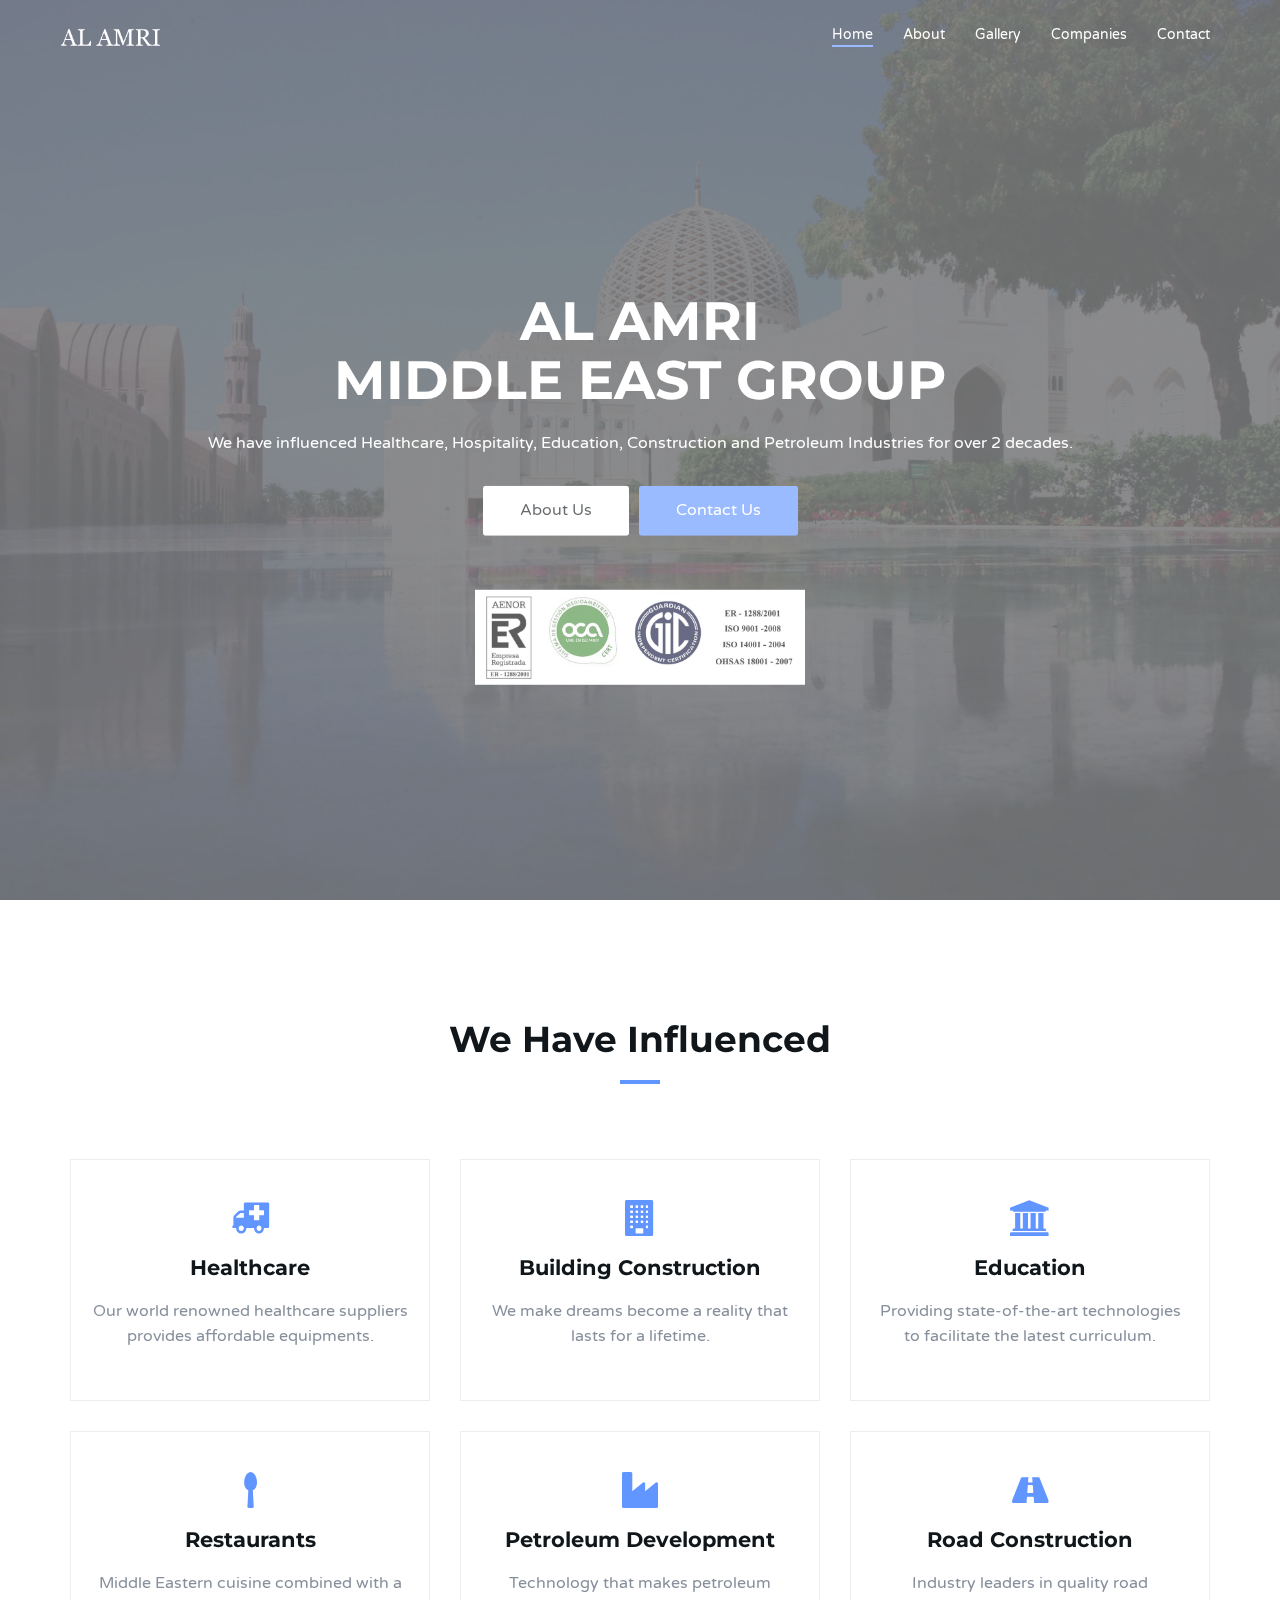
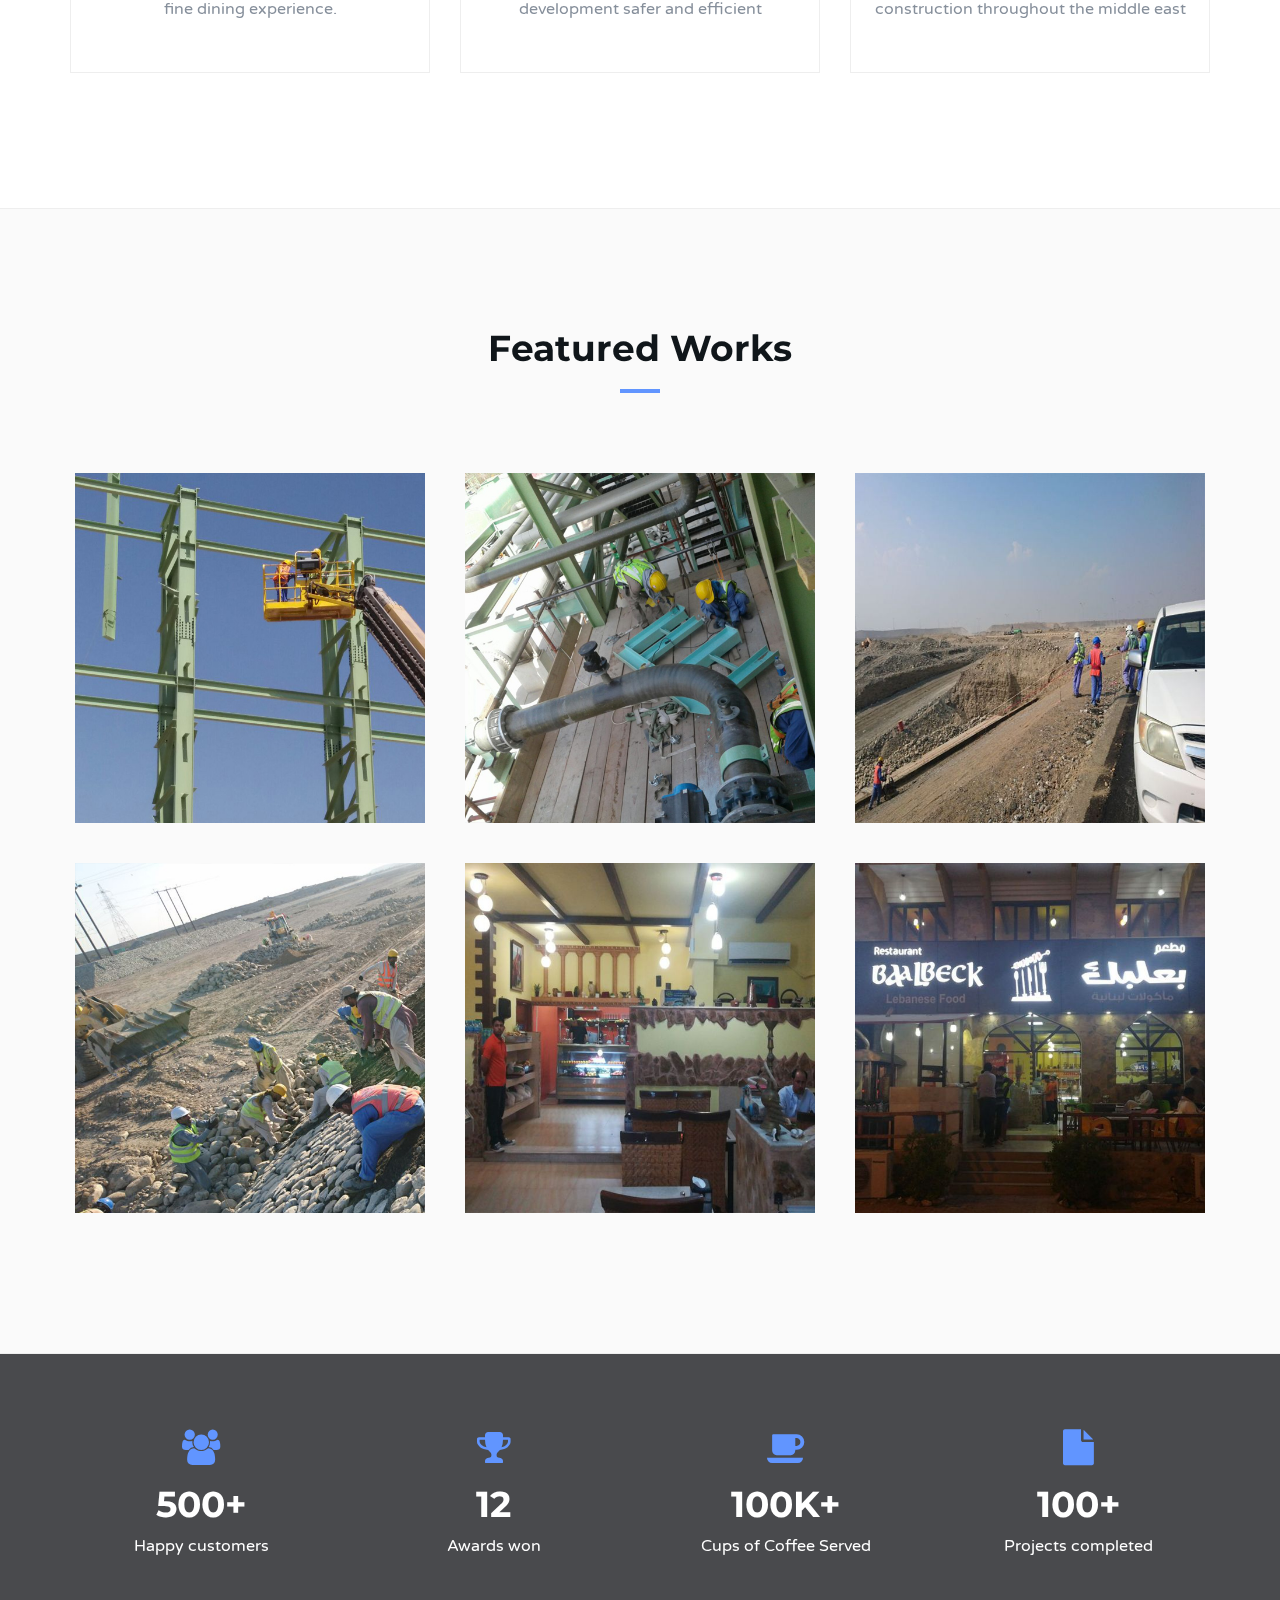
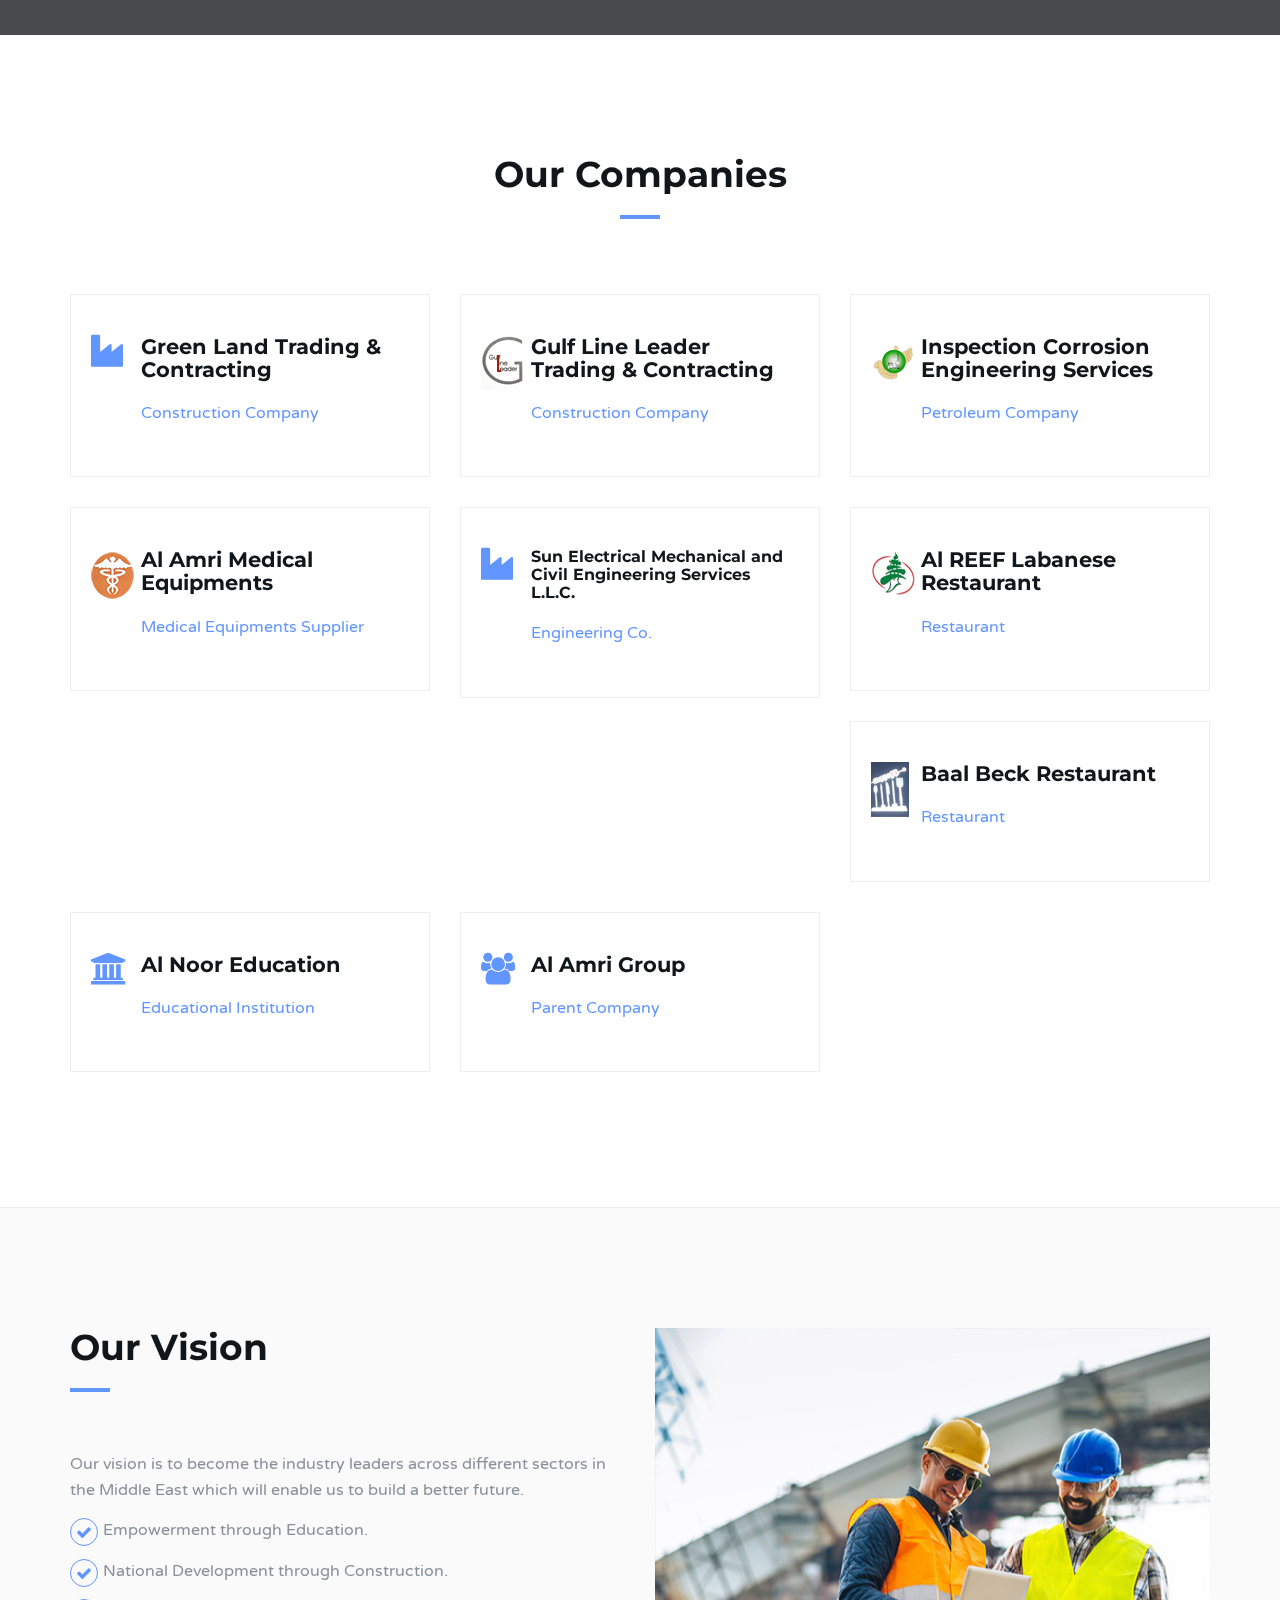
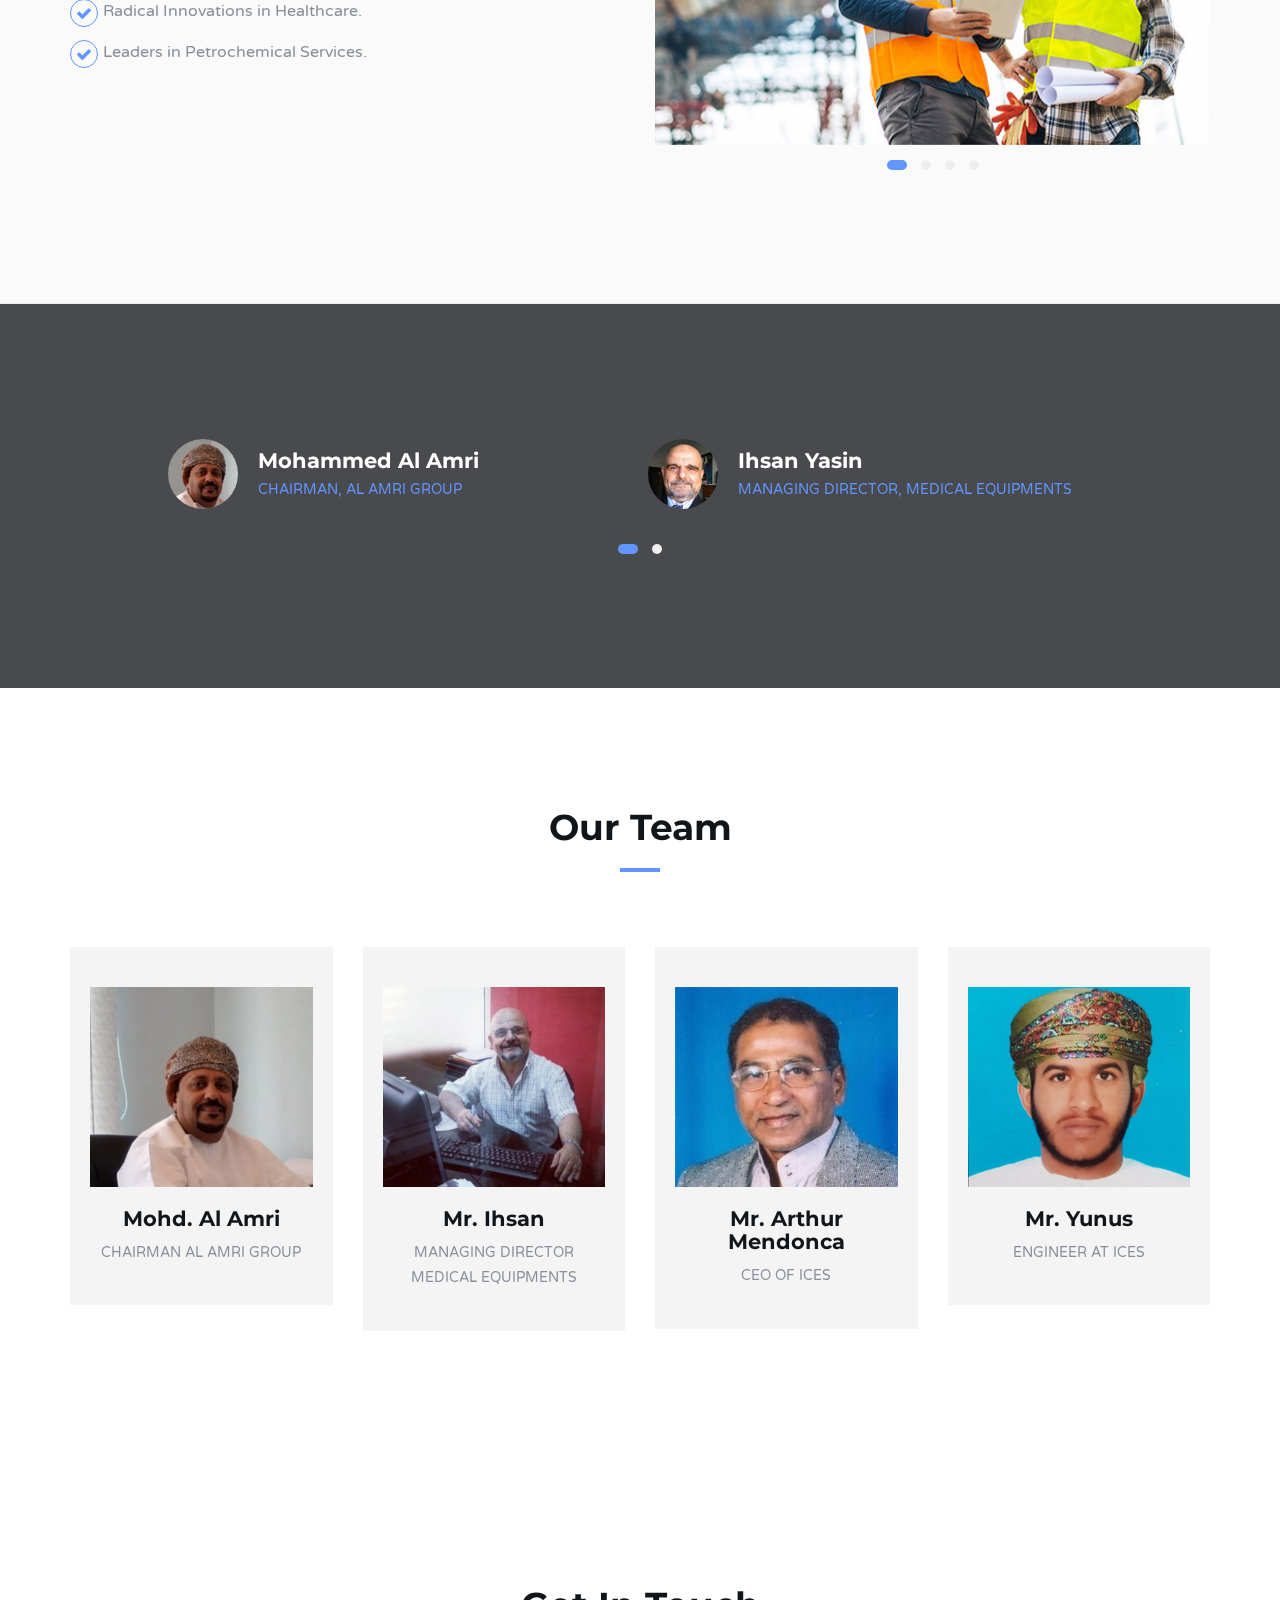
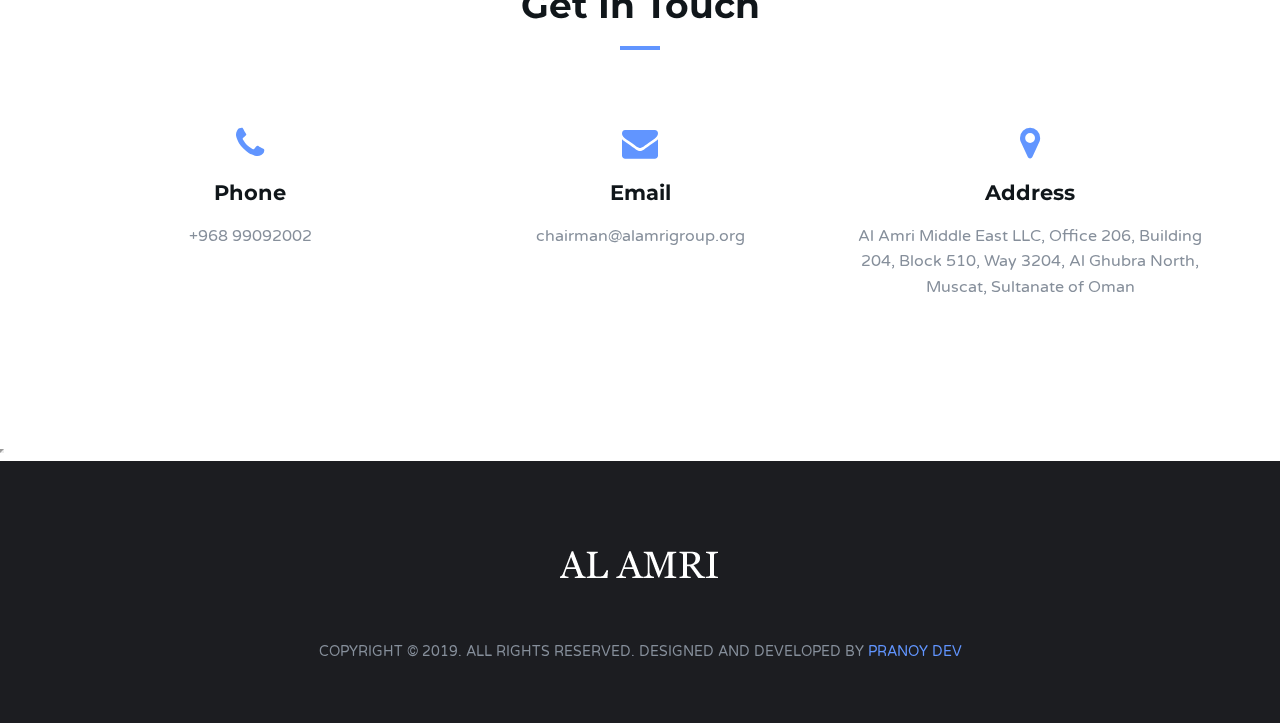
<file: index.html>
<!DOCTYPE html>
<html lang="en">

<head>
	<meta charset="utf-8">
	<meta http-equiv="X-UA-Compatible" content="IE=edge">
	<meta name="viewport" content="width=device-width, initial-scale=1">
	<meta http-equiv="Content-Type" content="text/html; charset=windows-1252">
	
	<!-- The above 3 meta tags *must* come first in the head; any other head content must come *after* these tags -->
	<meta name="google-site-verification" content="IUvypmLPfZuW8uo213D9cPAWPIVEfzes9_7hPahx0b4" />
	<title>Al Amri Middle East Group, Alamri,Al Amri group UAE, Al Amri International, Ardh Al Khareef,Al Amri Group Oman, Green Land Trading & Contracting,Gulf Line Leader ,Inspection Corrosion Engineering Services,Al REEF Labanese Restaurant,Baal Beck Restaurant,
			Al Noor Education,Al Amri Group</title>

	<!-- Google font -->
	<link href="https://fonts.googleapis.com/css?family=Montserrat:400,700%7CVarela+Round" rel="stylesheet">

	<!-- Bootstrap -->
	<link type="text/css" rel="stylesheet" href="css/bootstrap.min.css" />

	<!-- Owl Carousel -->
	<link type="text/css" rel="stylesheet" href="css/owl.carousel.css" />
	<link type="text/css" rel="stylesheet" href="css/owl.theme.default.css" />

	<!-- Magnific Popup -->
	<link type="text/css" rel="stylesheet" href="css/magnific-popup.css" />

	<!-- Font Awesome Icon -->
	<link rel="stylesheet" href="css/font-awesome.min.css">

	<!-- Custom stlylesheet -->
	<link type="text/css" rel="stylesheet" href="css/style.css" />

	<!-- HTML5 shim and Respond.js for IE8 support of HTML5 elements and media queries -->
	<!-- WARNING: Respond.js doesn't work if you view the page via file:// -->
	<!--[if lt IE 9]>
		<script src="https://oss.maxcdn.com/html5shiv/3.7.3/html5shiv.min.js"></script>
		<script src="https://oss.maxcdn.com/respond/1.4.2/respond.min.js"></script>
	<![endif]-->
	<!-- Global site tag (gtag.js) - Google Analytics -->
<script async src="https://www.googletagmanager.com/gtag/js?id=UA-147629336-2"></script>
<script>
  window.dataLayer = window.dataLayer || [];
  function gtag(){dataLayer.push(arguments);}
  gtag('js', new Date());

  gtag('config', 'UA-147629336-2');
</script>

	<script>
var host = "alamrigroup.org";
if ((host == window.location.host) && (window.location.protocol != "https:"))
    window.location.protocol = "https";
</script>
 <script type="text/javascript">
	function alerter(){
		alert("We have recieved your message and will get back with you shortly");
		}
	</script>
</head>

<body>
	<!-- Header -->
	<header id="home">
	
		<!-- Nav -->
		<nav id="nav" class="navbar nav-transparent">
			<div class="container">

				<div class="navbar-header">
					<!-- Logo -->
					<div class="navbar-brand">
						<a href="index.html">
							<img class="logo" src="img/logo.png" alt="logo">
							<img class="logo-alt" src="img/logo-alt.png" alt="logo">
						</a>
					</div>
					<!-- /Logo -->

					<!-- Collapse nav button -->
					<div class="nav-collapse">
						<span></span>
					</div>
					<!-- /Collapse nav button -->
				</div>

				<!--  Main navigation  -->
				<ul class="main-nav nav navbar-nav navbar-right">
					<li><a href="#home">Home</a></li>
					<li><a href="#about">About</a></li>
					<li><a href="#portfolio">Gallery</a></li>
					<li><a href="#service">Companies</a></li>
					<li><a href="#contact">Contact</a></li>
				</ul>
				<!-- /Main navigation -->

			</div>
		</nav>
		<!-- /Nav -->

		<!-- home wrapper -->
		<div class="home-wrapper" id="intro">
			<div class="container">
				<div class="row">
				
					<!-- home content -->
					<div class="col-md-10 col-md-offset-1">
						<br>
						<br>
						<br>
						<div class="home-content">
							<h1 class="white-text">Al Amri <br>Middle East Group</h1>
							<p class="white-text">We have influenced Healthcare, Hospitality, Education, Construction and Petroleum Industries for over 2 decades.
							</p>
		
							<a href="#about" style="color:black;"><button class="white-btn">About Us</button></a>
							<a href="#contact" style="color:white;"><button class="main-btn">Contact Us</button></a>
							<br>
							<br>
							<br>
							
						<img src="img/cert.jpg" width="35%">
					</div>
					</div>
					<!-- /home content -->

				</div>
			</div>
		</div>
		<!-- /home wrapper -->

	</header>
	<!-- /Header -->

	<!-- About -->
	<div id="about" class="section md-padding">

		<!-- Container -->
		<div class="container" >

			<!-- Row -->
			<div class="row align-items-center" >

				<!-- Section header -->
				<div class="section-header text-center">
					<h2 class="title">We have influenced</h2>
				</div>
				<!-- /Section header -->

				<!-- about -->
				
				<div class="col-md-4">
						<a href ="healthcare.html">
					<div class="about">
						<i class="fa fa-ambulance"></i>
						<h3>Healthcare</h3>
						<p style="color:#868F9B;">Our world renowned healthcare suppliers provides affordable equipments.</p>
						
					</div>
					</a>
				</div>
				
				<!-- /about -->
				</a>
				<!-- about -->
				<div class="col-md-4">
						<a href ="construction.html">
					<div class="about">
						<i class="fa fa-building"></i>
						<h3>Building Construction</h3>
						<p style="color:#868F9B;">We make dreams become a reality that lasts for a lifetime.</p>
						
					</div>
					</a>
				</div>
				<!-- /about -->

				<!-- about -->
				<div class="col-md-4">
					<a href ="education.html">
					<div class="about">
						<i class="fa fa-university"></i>
						<h3>Education</h3>
						<p style="color:#868F9B;">Providing state-of-the-art technologies to facilitate the latest curriculum.</p>
						
					</div>
					</a>
				</div>
				<!-- /about -->
				<div class="col-md-4">
						<a href ="restraunts.html">
					<div class="about">
						<i class="fa fa-spoon"></i>
						<h3>Restaurants</h3>
						<p style="color:#868F9B;">Middle Eastern cuisine combined with a fine dining experience.</p>
						
					</div>
					</a>
				</div>

			<div class="col-md-4">
					<a href ="petroleum.html">
				<div class="about">
					<i class="fa fa-industry"></i>
					<h3>Petroleum Development</h3>
					<p style="color:#868F9B;">Technology that makes petroleum development safer and efficient</p>
					
				</div>
				</a>
			</div>
			<div class="col-md-4">
				<a href ="construction.html">
			<div class="about">
				<i class="fa fa-road"></i>
				<h3>Road Construction</h3>
				<p style="color:#868F9B;">Industry leaders in quality road construction throughout the middle east</p>
				
			</div>
			</a>
		</div>
		</div>
				<!-- /about -->

			
			<!-- /Row -->
		
		</div>
	
		<!-- /Container -->
	</div>
	
	<!-- /About -->
	<div>
			<!-- Background Image -->
			<div class="bg-img" >
				
	<div class="carousel fade-carousel slide" data-ride="carousel" data-interval="4000" id="bs-carousel">
		<!-- Overlay -->
		<div class="overlay"></div>
	  
		
		
		<!-- Wrapper for slides -->
		<div class="carousel-inner">
		  <div class="item slides active">
			<div class="slide-1"></div>
			<div class="hero">
			  <hgroup>
				  
			  </hgroup>
			  
			</div>
		  </div>
		  <div class="item slides">
			<div class="slide-2"></div>
			<div class="hero">        
			  <hgroup>
				  
			  </hgroup>       
			  
			</div>
		  </div>
		  <div class="item slides">
			<div class="slide-3"></div>
			<div class="hero">        
			  <hgroup>
			
			  </hgroup>
			  
			</div>
		  </div>
		</div> 
	  </div>
	 
			</div></div>
			<!-- /Background Image -->

	<!-- Portfolio -->
	<div id="portfolio" class="section md-padding bg-grey">

		<!-- Container -->
		<div class="container">

			<!-- Row -->
			<div class="row">

				<!-- Section header -->
				<div class="section-header text-center">
					<h2 class="title">Featured Works</h2>
				</div>
				<!-- /Section header -->

				<!-- Work -->
				<div class="col-md-4 col-xs-6 work">
					<img class="img-responsive" src="./img/work1.jpg" alt="">
					
					<div class="work-content">
						
						<div class="work-link">
							<a href="#"><i class="fa fa-external-link"></i></a>
							<a class="lightbox" href="./img/work1.jpg"><i class="fa fa-search"></i></a>
						</div>
					</div>
				</div>
				<!-- /Work -->

				<!-- Work -->
				<div class="col-md-4 col-xs-6 work">
					<img class="img-responsive" src="./img/work2.jpg" alt="">
					
					<div class="work-content">
						
						<div class="work-link">
							<a href="#"><i class="fa fa-external-link"></i></a>
							<a class="lightbox" href="./img/work2.jpg"><i class="fa fa-search"></i></a>
						</div>
					</div>
				</div>
				<!-- /Work -->

				<!-- Work -->
				<div class="col-md-4 col-xs-6 work">
					<img class="img-responsive" src="./img/work3.jpg" alt="">
					
					<div class="work-content">
						
						<div class="work-link">
							<a href="#"><i class="fa fa-external-link"></i></a>
							<a class="lightbox" href="./img/work3.jpg"><i class="fa fa-search"></i></a>
						</div>
					</div>
				</div>
				<!-- /Work -->

				<!-- Work -->
				<div class="col-md-4 col-xs-6 work">
					<img class="img-responsive" src="./img/work4.jpg" alt="">
					
					<div class="work-content">
						
						<div class="work-link">
							<a href="#"><i class="fa fa-external-link"></i></a>
							<a class="lightbox" href="./img/work4.jpg"><i class="fa fa-search"></i></a>
						</div>
					</div>
				</div>
				<!-- /Work -->

				<!-- Work -->
				<div class="col-md-4 col-xs-6 work">
					<img class="img-responsive" src="./img/work5.jpg" alt="">
					
					<div class="work-content">
						
						<div class="work-link">
							<a href="#"><i class="fa fa-external-link"></i></a>
							<a class="lightbox" href="./img/work5.jpg"><i class="fa fa-search"></i></a>
						</div>
					</div>
				</div>
				<!-- /Work -->

				<!-- Work -->
				<div class="col-md-4 col-xs-6 work">
					<img class="img-responsive" src="./img/work6.jpg" alt="">
					
					<div class="work-content">
					
						<div class="work-link">
							<a href="#"><i class="fa fa-external-link"></i></a>
							<a class="lightbox" href="./img/work6.jpg"><i class="fa fa-search"></i></a>
						</div>
					</div>
				</div>
				<!-- /Work -->

			</div>
			<!-- /Row -->

		</div>
		<!-- /Container -->

	</div>
	<!-- /Portfolio -->

	



	<!-- Numbers -->
	<div id="numbers" class="section sm-padding">

		<!-- Background Image -->
		<div class="bg-img" style="background-image: url('./img/background2.jpg');">
			<div class="overlay"></div>
		</div>
		<!-- /Background Image -->

		<!-- Container -->
		<div class="container">

			<!-- Row -->
			<div class="row">

				<!-- number -->
				<div class="col-sm-3 col-xs-6">
					<div class="number">
						<i class="fa fa-users"></i>
						<h3 class="white-text"><span class="counter">500+</span></h3>
						<span class="white-text">Happy customers</span>
					</div>
				</div>
				<!-- /number -->

				<!-- number -->
				<div class="col-sm-3 col-xs-6">
					<div class="number">
						<i class="fa fa-trophy"></i>
						<h3 class="white-text"><span class="counter">12</span></h3>
						<span class="white-text">Awards won</span>
					</div>
				</div>
				<!-- /number -->

				<!-- number -->
				<div class="col-sm-3 col-xs-6">
					<div class="number">
						<i class="fa fa-coffee"></i>
						<h3 class="white-text"><span class="counter">100</span>K+</h3>
						<span class="white-text">Cups of Coffee Served</span>
					</div>
				</div>
				<!-- /number -->

				<!-- number -->
				<div class="col-sm-3 col-xs-6">
					<div class="number">
						<i class="fa fa-file"></i>
						<h3 class="white-text"><span class="counter">100+</span></h3>
						<span class="white-text">Projects completed</span>
					</div>
				</div>
				<!-- /number -->

			</div>
			<!-- /Row -->

		</div>
		<!-- /Container -->

	</div>
	<!-- /Numbers -->
	<!-- Service -->
	<div id="service" class="section md-padding">

		<!-- Container -->
		<div class="container">

			<!-- Row -->
			<div class="row">

				<!-- Section header -->
				<div class="section-header text-center">
					<h2 class="title">Our Companies</h2>
				</div>
				<!-- /Section header -->

				<!-- service -->
				<div class="col-md-4 col-sm-6">
						<a class ="myclass" href="construction.html">
					<div class="service">
						<i class="fa fa-industry"></i>
						<h3>Green Land Trading & Contracting</h3>
						<p>Construction Company</p>
					</div>
					</a>
				</div>
				<!-- /service -->

				<!-- service -->
				<div class="col-md-4 col-sm-6">
					<a class ="myclass" href="construction.html">
					<div class="service">
						<i> <img src="img/gulfline.png"> </i>
						<h3>Gulf Line Leader Trading & Contracting</h3>
						<p>Construction Company</p>
					</div>
					</a>
				</div>
				<!-- /service -->

				<!-- service -->
				<div class="col-md-4 col-sm-6">
						<a class ="myclass" href="petroleum.html">
					<div class="service">
						<i>	<img src="img/ices.png"></i>
						<h3>Inspection Corrosion Engineering Services</h3>
						<p>Petroleum Company </p>
					</div>
					</a>
				</div>
				<!-- /service -->

				<!-- service -->
				<div class="col-md-4 col-sm-6">
						<a class ="myclass" href="healthcare.html">
					<div class="service">
					<i>	<img src="img/health.png"></i>
						<h3>Al Amri Medical Equipments</h3>
						<p>Medical Equipments Supplier</p>
					</div>
					</a>
				</div>
				<!-- /service -->

				<!-- service -->
				<div class="col-md-4 col-sm-6">
						<a class ="myclass" href="construction.html">
					<div class="service">
						<i class="fa fa-industry"></i>
						<h5>Sun Electrical Mechanical and Civil Engineering Services L.L.C.</h5>
						<p>Engineering Co.<br></p>
					</div>
					</a>
				</div>
				<!-- /service -->

				<!-- service -->
				<div class="col-md-4 col-sm-6">
						<a class ="myclass" href="restraunts.html">
					<div class="service">
						<i>	<img src="img/reef.png"></i>
						<h3>Al REEF Labanese Restaurant</h3>
						<p>Restaurant</p>
					</div>
					</a>
				</div>
				<!-- /service -->
					<!-- service -->
					<div class="col-md-4 col-sm-6">
							<a class ="myclass" href="restraunts.html">
						<div class="service">
							<i>	<img src="img/baal.png"></i>
							<h3>Baal Beck Restaurant</h3>
							<p>Restaurant</p>
						</div>
						</a>
					</div>
					<!-- /service -->
						<!-- service -->
				<div class="col-md-4 col-sm-6">
						<a class ="myclass" href="education.html">
					<div class="service">
						<i class="fa fa-university"></i>
						<h3>Al Noor Education</h3>
						<p>Educational Institution</p>
					</div>
					</a>
				</div>
				<!-- /service -->
							<!-- service -->
							<div class="col-md-4 col-sm-6">
									<a class ="myclass" href="#">
								<div class="service">
									<i class="fa fa-users"></i>
									<h3>Al Amri Group</h3>
									<p>Parent Company</p>
								</div>
								</a>
							</div>
							<!-- /service -->

			</div>
			<!-- /Row -->

		</div>
		<!-- /Container -->

	</div>
	<!-- /Service -->
		<!-- Why Choose Us -->
		<div id="features" class="section md-padding bg-grey">

			<!-- Container -->
			<div class="container">
	
				<!-- Row -->
				<div class="row">
	
					<!-- why choose us content -->
					<div class="col-md-6">
						<div class="section-header">
							<h2 class="title">Our Vision</h2>
						</div>
						<p>Our vision is to become the industry leaders across different sectors in the Middle East which will enable us to build a better future.</p>
						<div class="feature">
							<i class="fa fa-check"></i>
							<p>Empowerment through Education.</p>
						</div>
						<div class="feature">
							<i class="fa fa-check"></i>
							<p>National Development through Construction.</p>
						</div>
						<div class="feature">
							<i class="fa fa-check"></i>
							<p>Radical Innovations in Healthcare.</p>
						</div>
						<div class="feature">
							<i class="fa fa-check"></i>
							<p>Leaders in Petrochemical Services.</p>
						</div>
					</div>
					<!-- /why choose us content -->
	
					<!-- About slider -->
					<div class="col-md-6">
						<div id="about-slider" class="owl-carousel owl-theme">
							<img class="img-responsive" src="./img/about1.jpg" alt="">
							<img class="img-responsive" src="./img/about2.jpg" alt="">
							<img class="img-responsive" src="./img/about1.jpg" alt="">
							<img class="img-responsive" src="./img/about2.jpg" alt="">
						</div>
					</div>
					<!-- /About slider -->
	
				</div>
				<!-- /Row -->
	
			</div>
			<!-- /Container -->
	
		</div>
		<!-- /Why Choose Us -->
	

	<!-- Testimonial -->
	<div id="testimonial" class="section md-padding">

		<!-- Background Image -->
		<div class="bg-img" style="background-image: url('./img/background3.jpg');">
			<div class="overlay"></div>
		</div>
		<!-- /Background Image -->

		<!-- Container -->
		<div class="container">

			<!-- Row -->
			<div class="row">

				<!-- Testimonial slider -->
				<div class="col-md-10 col-md-offset-1">
					<div id="testimonial-slider" class="owl-carousel owl-theme">

						<!-- testimonial -->
						<div class="testimonial">
							<div class="testimonial-meta">
								<img src="./img/perso1.jpg" alt="">
								<h3 class="white-text">Mohammed Al Amri</h3>
								<span>Chairman, Al Amri Group</span>
							</div>
							<p class="white-text"></p>
						</div>
						<!-- /testimonial -->

						<!-- testimonial -->
						<div class="testimonial">
							<div class="testimonial-meta">
								<img src="./img/perso3.jpg" alt="">
								<h3 class="white-text">Ihsan Yasin</h3>
								<span>Managing Director, Medical Equipments</span>
							</div>
							<p class="white-text"></p>
						</div>
						<!-- /testimonial -->
							<!-- testimonial -->
							<div class="testimonial">
								<div class="testimonial-meta">
									<img src="./img/perso2.jpg" alt="">
									<h3 class="white-text">Arthur Mendonca</h3>
									<span>CEO, ICES</span>
								</div>
								<p class="white-text"></p>
							</div>
							<!-- /testimonial -->

					</div>
				</div>
				<!-- /Testimonial slider -->

			</div>
			<!-- /Row -->

		</div>
		<!-- /Container -->

	</div>
	<!-- /Testimonial -->

	<!-- Team -->
	<div id="team" class="section md-padding">

		<!-- Container -->
		<div class="container">

			<!-- Row -->
			<div class="row">

				<!-- Section header -->
				<div class="section-header text-center">
					<h2 class="title">Our Team</h2>
				</div>
				<!-- /Section header -->

				<!-- team -->
				<div class="col-sm-3">
					<div class="team">
						<div class="team-img">
							<img class="img-responsive" src="./img/team1.jpg" alt="">
							
						</div>
						<div class="team-content">
							<h3>Mohd. Al Amri</h3>
							<span>Chairman Al Amri Group</span>
						</div>
					</div>
				</div>
				<!-- /team -->

				<!-- team -->
				<div class="col-sm-3">
					<div class="team">
						<div class="team-img">
							<img class="img-responsive" src="./img/team2.jpg" alt="">
						
						</div>
						<div class="team-content">
							<h3>Mr. Ihsan</h3>
							<span>Managing Director Medical equipments</span>
						</div>
					</div>
				</div>
				<!-- /team -->

				<!-- team -->
				<div class="col-sm-3">
					<div class="team">
						<div class="team-img">
							<img class="img-responsive" src="./img/team3.jpg" alt="">
						
						</div>
						<div class="team-content">
							<h3>Mr. Arthur Mendonca</h3>
							<span>CEO of ICES</span>
						</div>
					</div>
				</div>
				<!-- /team -->
						<!-- team -->
						<div class="col-sm-3">
							<div class="team">
								<div class="team-img">
									<img class="img-responsive" src="./img/team4.jpg" alt="">
									
								</div>
								<div class="team-content">
									<h3>Mr. Yunus</h3>
									<span>Engineer at ICES </span>
								</div>
							</div>
						</div>
						<!-- /team -->

			</div>
			<!-- /Row -->

		</div>
		<!-- /Container -->

	</div>
	<!-- /Team -->


	<!-- Contact -->
	<div id="contact" class="section md-padding">

		<!-- Container -->
		<div class="container">

			<!-- Row -->
			<div class="row">

				<!-- Section-header -->
				<div class="section-header text-center">
					<h2 class="title">Get in touch</h2>
				</div>
				<!-- /Section-header -->

				<!-- contact -->
				<div class="col-sm-4">
					<div class="contact">
						<i class="fa fa-phone"></i>
						<h3>Phone</h3>
						<p>+968 99092002</p>
					</div>
				</div>
				<!-- /contact -->

				<!-- contact -->
				<div class="col-sm-4">
					<div class="contact">
						<i class="fa fa-envelope"></i>
						<h3>Email</h3>
						<p>chairman@alamrigroup.org</p>
					</div>
				</div>
				<!-- /contact -->

				<!-- contact -->
				<div class="col-sm-4">
					<div class="contact">
						<i class="fa fa-map-marker"></i>
						<h3>Address</h3>
						<p>Al Amri Middle East LLC, Office 206, Building 204, Block 510, Way 3204, Al Ghubra North, Muscat, Sultanate of Oman </p>
					</div>
				</div>
				<!-- /contact -->

				

			</div>
			<!-- /Row -->

		</div>
		<!-- /Container -->

	</div>
	<!-- /Contact -->

	<iframe width="0" height="0" border="0" name="dummyframe" id="dummyframe"></iframe>
	<!-- Footer -->
	<footer id="footer" class="sm-padding bg-dark">

		<!-- Container -->
		<div class="container">

			<!-- Row -->
			<div class="row">

				<div class="col-md-12">

					<!-- footer logo -->
					<div class="footer-logo">
						<a href="index.html"><img src="img/logo-alt.png" alt="logo"></a>
					</div>
					<!-- /footer logo -->
					<!--
					
					<ul class="footer-follow">
						<li><a href="#"><i class="fa fa-facebook"></i></a></li>
						<li><a href="#"><i class="fa fa-twitter"></i></a></li>
						<li><a href="#"><i class="fa fa-google-plus"></i></a></li>
						<li><a href="#"><i class="fa fa-instagram"></i></a></li>
						<li><a href="#"><i class="fa fa-linkedin"></i></a></li>
						<li><a href="#"><i class="fa fa-youtube"></i></a></li>
					</ul>
					
					-->
					<!-- footer copyright -->
					<div class="footer-copyright">
						<p>Copyright © 2019. All Rights Reserved. Designed and Developed by <a href="https://www.linkedin.com/in/devpranoy">Pranoy Dev</a></p>
					</div>
					<!-- /footer copyright -->

				</div>

			</div>
			<!-- /Row -->

		</div>
		<!-- /Container -->

	</footer>
	<!-- /Footer -->

	<!-- Back to top -->
	<div id="back-to-top"></div>
	<!-- /Back to top -->

	<!-- Preloader -->
	<div id="preloader">
		<div class="preloader">
			<span></span>
			<span></span>
			<span></span>
			<span></span>
		</div>
	</div>
	<!-- /Preloader -->

	<!-- jQuery Plugins -->
	<script type="text/javascript" src="js/jquery.min.js"></script>
	<script type="text/javascript" src="js/bootstrap.min.js"></script>
	<script type="text/javascript" src="js/owl.carousel.min.js"></script>
	<script type="text/javascript" src="js/jquery.magnific-popup.js"></script>
	<script type="text/javascript" src="js/main.js"></script>

</body>

</html>
</file>
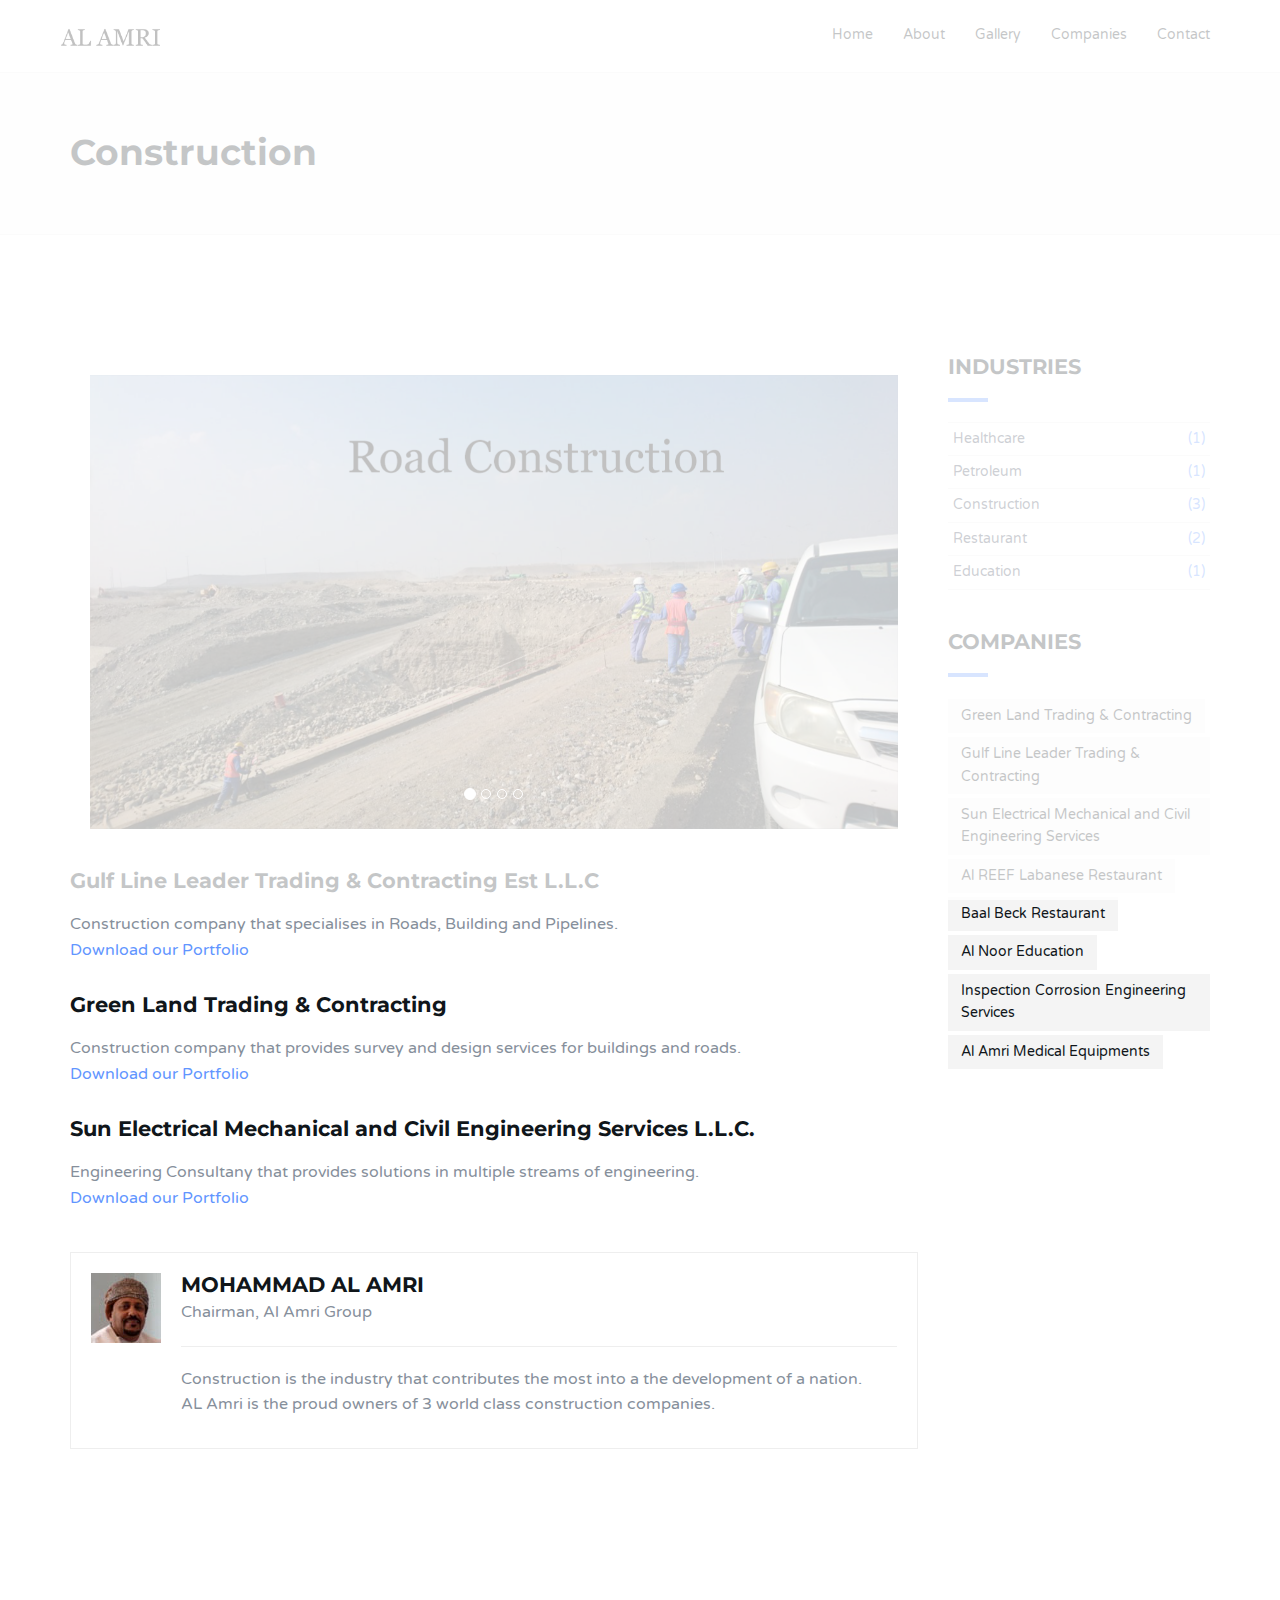
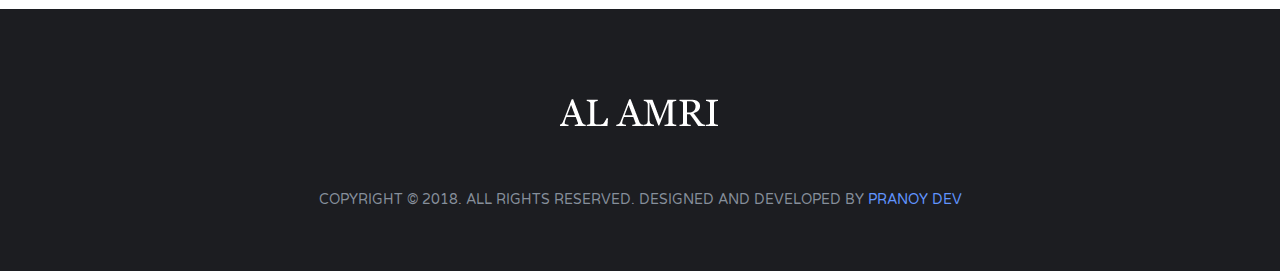
<file: construction.html>
<!DOCTYPE html>
<html lang="en">

<head>
	<meta charset="utf-8">
	<meta http-equiv="X-UA-Compatible" content="IE=edge">
	<meta name="viewport" content="width=device-width, initial-scale=1">
	<!-- The above 3 meta tags *must* come first in the head; any other head content must come *after* these tags -->

	<title>Al Amri Construction</title>

	<!-- Google font -->
	<link href="https://fonts.googleapis.com/css?family=Montserrat:400,700%7CVarela+Round" rel="stylesheet">

	<!-- Bootstrap -->
	<link type="text/css" rel="stylesheet" href="css/bootstrap.min.css" />

	<!-- Owl Carousel -->
	<link type="text/css" rel="stylesheet" href="css/owl.carousel.css" />
	<link type="text/css" rel="stylesheet" href="css/owl.theme.default.css" />

	<!-- Magnific Popup -->
	<link type="text/css" rel="stylesheet" href="css/magnific-popup.css" />

	<!-- Font Awesome Icon -->
	<link rel="stylesheet" href="css/font-awesome.min.css">

	<!-- Custom stlylesheet -->
	<link type="text/css" rel="stylesheet" href="css/style.css" />

	<!-- HTML5 shim and Respond.js for IE8 support of HTML5 elements and media queries -->
	<!-- WARNING: Respond.js doesn't work if you view the page via file:// -->
	<!--[if lt IE 9]>
		<script src="https://oss.maxcdn.com/html5shiv/3.7.3/html5shiv.min.js"></script>
		<script src="https://oss.maxcdn.com/respond/1.4.2/respond.min.js"></script>
	<![endif]-->

	<script type="text/javascript">
		$(document).ready(function(){
			$("#myCarousel").carousel({
				interval : false
			});
		});
		</script>
		<style type="text/css">
		.carousel{
			background: #2f4357;
			margin-top: 20px;
		}
		.carousel .item{
			min-height: 100px; /* Prevent carousel from being distorted if for some reason image doesn't load */
		}
		.carousel .item img{
			margin: 0 auto; /* Align slide image horizontally center */
		}
		.bs-example{
			margin: 20px;
		}
		</style>
</head>

<body>

	<!-- Header -->
	<header>

		<!-- Nav -->
		<nav id="nav" class="navbar">
			<div class="container">

				<div class="navbar-header">
					<!-- Logo -->
					<div class="navbar-brand">
						<a href="index.html">
							<img class="logo" src="img/logo.png" alt="logo">
						</a>
					</div>
					<!-- /Logo -->

					<!-- Collapse nav button -->
					<div class="nav-collapse">
						<span></span>
					</div>
					<!-- /Collapse nav button -->
				</div>

				<!--  Main navigation  -->
				<ul class="main-nav nav navbar-nav navbar-right">
					<li><a href="index.html#home">Home</a></li>
					<li><a href="index.html#about">About</a></li>
					<li><a href="index.html#portfolio">Gallery</a></li>
					<li><a href="index.html#service">Companies</a></li>
					<li><a href="index.html#contact">Contact</a></li>
				</ul>
				<!-- /Main navigation -->

			</div>
		</nav>
		<!-- /Nav -->

		<!-- header wrapper -->
		<div class="header-wrapper sm-padding bg-grey">
			<div class="container">
				<h2>Construction</h2>
				
			</div>
		</div>
		<!-- /header wrapper -->

	</header>
	<!-- /Header -->

	<!-- Blog -->
	<div id="blog" class="section md-padding">

		<!-- Container -->
		<div class="container">

			<!-- Row -->
			<div class="row">

				<!-- Main -->
				<main id="main" class="col-md-9">
					<div class="blog">
						<div class="blog-img">
							
							<div class="bs-example">
									<div id="myCarousel" class="carousel slide" data-interval="2500" data-ride="carousel">
										<!-- Carousel indicators -->
										<ol class="carousel-indicators">
											<li data-target="#myCarousel" data-slide-to="0" class="active"></li>
											<li data-target="#myCarousel" data-slide-to="1"></li>
											<li data-target="#myCarousel" data-slide-to="2"></li>
											<li data-target="#myCarousel" data-slide-to="3"></li>
										</ol>   
									   <!-- Wrapper for carousel items -->
										<div class="carousel-inner">
											<div class="active item">
												<img src="./img/construction1.png" alt="First Slide">
												<div class="carousel-caption">
												 
												  
												</div>
											</div>
											<div class="item">
												<img src="./img/construction2.png" alt="Second Slide">
												<div class="carousel-caption">
												
												 
												</div>
											</div>
											<div class="item">
												<img src="./img/construction3.png" alt="Third Slide">
												<div class="carousel-caption">
												 
												  
												</div>
											</div>
											<div class="item">
												<img src="./img/construction4.png" alt="Fourth Slide">
												<div class="carousel-caption">
												 
												  
												</div>
											</div>
										</div>
										
									</div>
								</div>
							</div>
					
						<div class="blog-content">
							
							<h3>Gulf Line Leader Trading & Contracting Est L.L.C</h3>
							<p>Construction company that specialises in Roads, Building and Pipelines.
								<br><a href="./files/gulfline.pdf">Download our Portfolio</a>
							</p>
						</div>
						<div class="blog-content">
							
							<h3>
								Green Land Trading & Contracting</h3>
							<p>Construction company that provides survey and design services for buildings and roads.
								<br><a href="./files/greenland.pdf">Download our Portfolio</a>
							</p>
						</div>
						<div class="blog-content">
							
							<h3>Sun Electrical Mechanical and Civil Engineering Services L.L.C.</h3>
							<p>Engineering Consultany that provides solutions in multiple streams of engineering.
								<br><a href="./files/sun.pdf">Download our Portfolio</a>
							</p>
						</div>
					</div>
						

						<!-- blog author -->
						<div class="blog-author">
							<div class="media">
								<div class="media-left">
									<img class="media-object" src="./img/perso1.jpg" alt="">
								</div>
								<div class="media-body">
									<div class="media-heading">
										<h3>Mohammad Al Amri</h3><br><h7>Chairman, Al Amri Group</h7>
									</div>
									<p>Construction is the industry that contributes the most into a the development of a nation. <br>AL Amri is the proud owners of 3 world class construction companies.</p>
								</div>
							</div>
						</div>
					<!-- /blog author -->
				</main>
				<!-- /Main -->


				<!-- Aside -->
				<aside id="aside" class="col-md-3">

					<!-- Category -->
					<div class="widget">
						<h3 class="title">Industries</h3>
						<div class="widget-category">
							<a href="healthcare.html">Healthcare<span>(1)</span></a>
							<a href="petroleum.html">Petroleum<span>(1)</span></a>
							<a href="construction.html">Construction<span>(3)</span></a>
							<a href="restraunts.html">Restaurant<span>(2)</span></a>
							<a href="education.html">Education<span>(1)</span></a>
						</div>
					</div>
					<!-- /Category -->

					

					<!-- Tags -->
					<div class="widget">
						<h3 class="title">Companies</h3>
						<div class="widget-tags">
							<a href="construction.html">Green Land Trading & Contracting</a>
							<a href="construction.html">Gulf Line Leader Trading & Contracting</a>
							<a href="construction.html">Sun Electrical Mechanical and Civil Engineering Services</a>
							<a href="restraunts.html">Al REEF Labanese Restaurant</a>
							<a href="restraunts.html">Baal Beck Restaurant</a>
							<a href="education.html">Al Noor Education</a>
							<a href="petroleum.html">Inspection Corrosion Engineering Services</a>
							<a href="healthcare.html">Al Amri Medical Equipments</a>
						</div>
					</div>
					<!-- /Tags -->

				</aside>
				<!-- /Aside -->

			</div>
			<!-- /Row -->

		</div>
		<!-- /Container -->

	</div>
	<!-- /Blog -->

	<!-- Footer -->
	<footer id="footer" class="sm-padding bg-dark">

		<!-- Container -->
		<div class="container">

			<!-- Row -->
			<div class="row">

				<div class="col-md-12">

					<!-- footer logo -->
					<div class="footer-logo">
						<a href="index.html"><img src="img/logo-alt.png" alt="logo"></a>
					</div>
					<!-- /footer logo -->

					

					<!-- footer copyright -->
					<div class="footer-copyright">
						<p>Copyright © 2018. All Rights Reserved. Designed and Developed by <a href="https://iodev.co.in" target="_blank">Pranoy Dev</a></p>
					</div>
					<!-- /footer copyright -->

				</div>

			</div>
			<!-- /Row -->

		</div>
		<!-- /Container -->

	</footer>
	<!-- /Footer -->

	<!-- Back to top -->
	<div id="back-to-top"></div>
	<!-- /Back to top -->

	<!-- Preloader -->
	<div id="preloader">
		<div class="preloader">
			<span></span>
			<span></span>
			<span></span>
			<span></span>
		</div>
	</div>
	<!-- /Preloader -->

	<!-- jQuery Plugins -->
	<script type="text/javascript" src="js/jquery.min.js"></script>
	<script type="text/javascript" src="js/bootstrap.min.js"></script>
	<script type="text/javascript" src="js/owl.carousel.min.js"></script>
	<script type="text/javascript" src="js/jquery.magnific-popup.js"></script>
	<script type="text/javascript" src="js/main.js"></script>

</body>

</html>
</file>
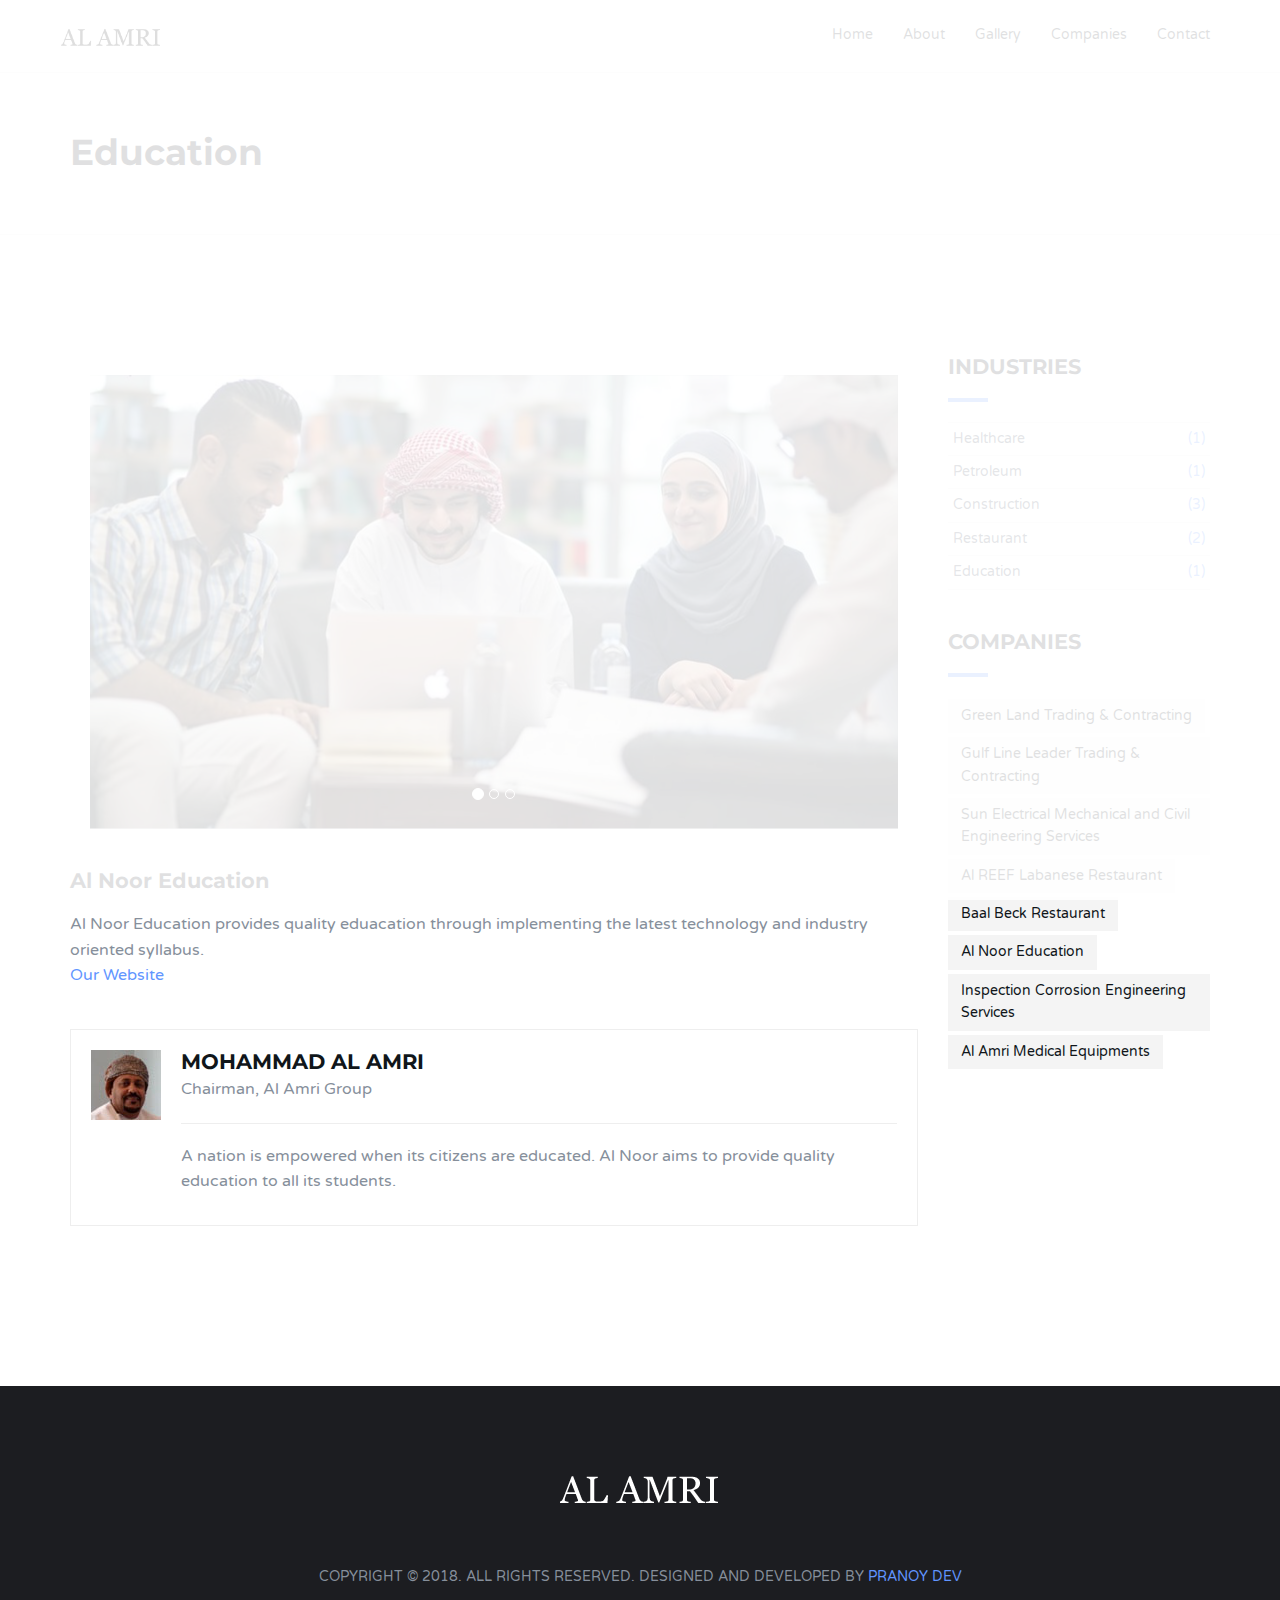
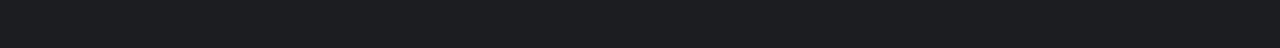
<file: education.html>
<!DOCTYPE html>
<html lang="en">

<head>
	<meta charset="utf-8">
	<meta http-equiv="X-UA-Compatible" content="IE=edge">
	<meta name="viewport" content="width=device-width, initial-scale=1">
	<!-- The above 3 meta tags *must* come first in the head; any other head content must come *after* these tags -->

	<title>Al Amri Education</title>

	<!-- Google font -->
	<link href="https://fonts.googleapis.com/css?family=Montserrat:400,700%7CVarela+Round" rel="stylesheet">

	<!-- Bootstrap -->
	<link type="text/css" rel="stylesheet" href="css/bootstrap.min.css" />

	<!-- Owl Carousel -->
	<link type="text/css" rel="stylesheet" href="css/owl.carousel.css" />
	<link type="text/css" rel="stylesheet" href="css/owl.theme.default.css" />

	<!-- Magnific Popup -->
	<link type="text/css" rel="stylesheet" href="css/magnific-popup.css" />

	<!-- Font Awesome Icon -->
	<link rel="stylesheet" href="css/font-awesome.min.css">

	<!-- Custom stlylesheet -->
	<link type="text/css" rel="stylesheet" href="css/style.css" />

	<!-- HTML5 shim and Respond.js for IE8 support of HTML5 elements and media queries -->
	<!-- WARNING: Respond.js doesn't work if you view the page via file:// -->
	<!--[if lt IE 9]>
		<script src="https://oss.maxcdn.com/html5shiv/3.7.3/html5shiv.min.js"></script>
		<script src="https://oss.maxcdn.com/respond/1.4.2/respond.min.js"></script>
	<![endif]-->

	<script type="text/javascript">
		$(document).ready(function(){
			$("#myCarousel").carousel({
				interval : false
			});
		});
		</script>
		<style type="text/css">
		.carousel{
			background: #2f4357;
			margin-top: 20px;
		}
		.carousel .item{
			min-height: 100px; /* Prevent carousel from being distorted if for some reason image doesn't load */
		}
		.carousel .item img{
			margin: 0 auto; /* Align slide image horizontally center */
		}
		.bs-example{
			margin: 20px;
		}
		</style>
</head>

<body>

	<!-- Header -->
	<header>

		<!-- Nav -->
		<nav id="nav" class="navbar">
			<div class="container">

				<div class="navbar-header">
					<!-- Logo -->
					<div class="navbar-brand">
						<a href="index.html">
							<img class="logo" src="img/logo.png" alt="logo">
						</a>
					</div>
					<!-- /Logo -->

					<!-- Collapse nav button -->
					<div class="nav-collapse">
						<span></span>
					</div>
					<!-- /Collapse nav button -->
				</div>

				<!--  Main navigation  -->
				<ul class="main-nav nav navbar-nav navbar-right">
					<li><a href="index.html#home">Home</a></li>
					<li><a href="index.html#about">About</a></li>
					<li><a href="index.html#portfolio">Gallery</a></li>
					<li><a href="index.html#service">Companies</a></li>
					<li><a href="index.html#contact">Contact</a></li>
				</ul>
				<!-- /Main navigation -->

			</div>
		</nav>
		<!-- /Nav -->

		<!-- header wrapper -->
		<div class="header-wrapper sm-padding bg-grey">
			<div class="container">
				<h2>Education</h2>
				
			</div>
		</div>
		<!-- /header wrapper -->

	</header>
	<!-- /Header -->

	<!-- Blog -->
	<div id="blog" class="section md-padding">

		<!-- Container -->
		<div class="container">

			<!-- Row -->
			<div class="row">

				<!-- Main -->
				<main id="main" class="col-md-9">
					<div class="blog">
						<div class="blog-img">
							
							<div class="bs-example">
									<div id="myCarousel" class="carousel slide" data-interval="2500" data-ride="carousel">
										<!-- Carousel indicators -->
										<ol class="carousel-indicators">
											<li data-target="#myCarousel" data-slide-to="0" class="active"></li>
											<li data-target="#myCarousel" data-slide-to="1"></li>
											<li data-target="#myCarousel" data-slide-to="2"></li>
										</ol>   
									   <!-- Wrapper for carousel items -->
										<div class="carousel-inner">
											<div class="active item">
												<img src="./img/edu1.jpg" alt="First Slide">
												<div class="carousel-caption">
												 
												  
												</div>
											</div>
											<div class="item">
												<img src="./img/edu2.jpg" alt="Second Slide">
												<div class="carousel-caption">
												
												  
												</div>
											</div>
											<div class="item">
												<img src="./img/edu3.jpg" alt="Third Slide">
												<div class="carousel-caption">
												 
												 
												</div>
											</div>
										</div>
										
									</div>
								</div>
						</div>
						<div class="blog-content">
							
							<h3>Al Noor Education</h3>
							<p>Al Noor Education provides quality eduacation through implementing the latest technology and industry oriented syllabus.<br>
								<a href="http://www.alnoored.com">Our Website</a> </p>
						</div>

						

						<!-- blog author -->
						<div class="blog-author">
							<div class="media">
								<div class="media-left">

									<img class="media-object" src="./img/perso1.jpg" alt="">
									
								</div>
								<div class="media-body">
									<div class="media-heading">
										<h3>Mohammad Al Amri</h3><br><h7>Chairman, Al Amri Group</h7>
										
									</div>
									<p>A nation is empowered when its citizens are educated. Al Noor aims to provide quality education to all its students.</p>
								</div>
							</div>
						</div>
						<!-- /blog author -->
				</main>
				<!-- /Main -->


				<!-- Aside -->
				<aside id="aside" class="col-md-3">

					<!-- Category -->
					<div class="widget">
						<h3 class="title">Industries</h3>
						<div class="widget-category">
							<a href="healthcare.html">Healthcare<span>(1)</span></a>
							<a href="petroleum.html">Petroleum<span>(1)</span></a>
							<a href="construction.html">Construction<span>(3)</span></a>
							<a href="restraunts.html">Restaurant<span>(2)</span></a>
							<a href="education.html">Education<span>(1)</span></a>
						</div>
					</div>
					<!-- /Category -->

					

					<!-- Tags -->
					<div class="widget">
						<h3 class="title">Companies</h3>
						<div class="widget-tags">
							<a href="construction.html">Green Land Trading & Contracting</a>
							<a href="construction.html">Gulf Line Leader Trading & Contracting</a>
							<a href="construction.html">Sun Electrical Mechanical and Civil Engineering Services</a>
							<a href="restraunts.html">Al REEF Labanese Restaurant</a>
							<a href="restraunts.html">Baal Beck Restaurant</a>
							<a href="education.html">Al Noor Education</a>
							<a href="petroleum.html">Inspection Corrosion Engineering Services</a>
							<a href="healthcare.html">Al Amri Medical Equipments</a>
						</div>
					</div>
					<!-- /Tags -->

				</aside>
				<!-- /Aside -->

			</div>
			<!-- /Row -->

		</div>
		<!-- /Container -->

	</div>
	<!-- /Blog -->

	<!-- Footer -->
	<footer id="footer" class="sm-padding bg-dark">

		<!-- Container -->
		<div class="container">

			<!-- Row -->
			<div class="row">

				<div class="col-md-12">

					<!-- footer logo -->
					<div class="footer-logo">
						<a href="index.html"><img src="img/logo-alt.png" alt="logo"></a>
					</div>
					<!-- /footer logo -->

					

					<!-- footer copyright -->
					<div class="footer-copyright">
						<p>Copyright © 2018. All Rights Reserved. DESIGNED AND DEVELOPED by <a href="https://iodev.co.in" target="_blank">Pranoy Dev</a></p>
					</div>
					<!-- /footer copyright -->

				</div>

			</div>
			<!-- /Row -->

		</div>
		<!-- /Container -->

	</footer>
	<!-- /Footer -->

	<!-- Back to top -->
	<div id="back-to-top"></div>
	<!-- /Back to top -->

	<!-- Preloader -->
	<div id="preloader">
		<div class="preloader">
			<span></span>
			<span></span>
			<span></span>
			<span></span>
		</div>
	</div>
	<!-- /Preloader -->

	<!-- jQuery Plugins -->
	<script type="text/javascript" src="js/jquery.min.js"></script>
	<script type="text/javascript" src="js/bootstrap.min.js"></script>
	<script type="text/javascript" src="js/owl.carousel.min.js"></script>
	<script type="text/javascript" src="js/jquery.magnific-popup.js"></script>
	<script type="text/javascript" src="js/main.js"></script>

</body>

</html>
</file>
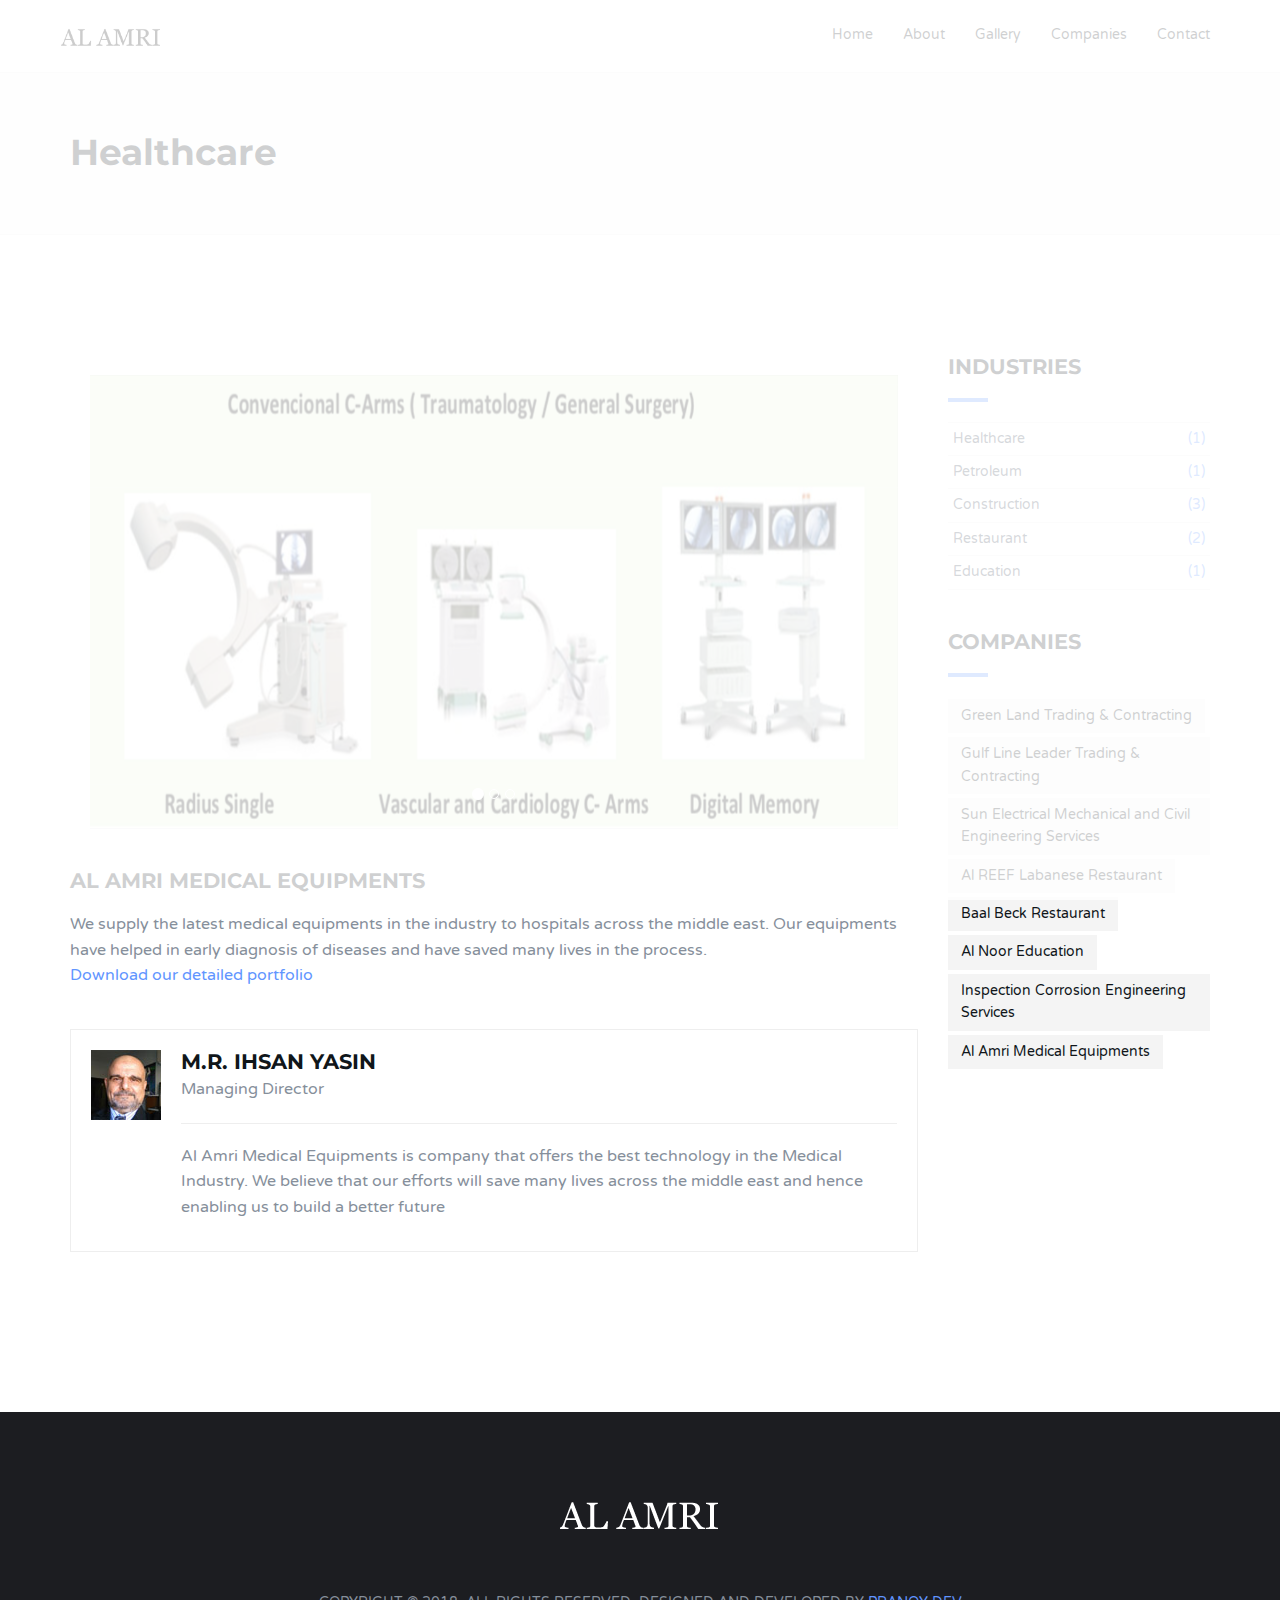
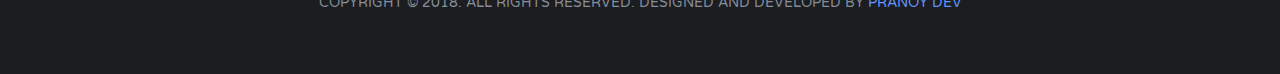
<file: healthcare.html>
<!DOCTYPE html>
<html lang="en">

<head>
	<meta charset="utf-8">
	<meta http-equiv="X-UA-Compatible" content="IE=edge">
	<meta name="viewport" content="width=device-width, initial-scale=1">
	<!-- The above 3 meta tags *must* come first in the head; any other head content must come *after* these tags -->

	<title>Al Amri Healthcare</title>

	<!-- Google font -->
	<link href="https://fonts.googleapis.com/css?family=Montserrat:400,700%7CVarela+Round" rel="stylesheet">

	<!-- Bootstrap -->
	<link type="text/css" rel="stylesheet" href="css/bootstrap.min.css" />

	<!-- Owl Carousel -->
	<link type="text/css" rel="stylesheet" href="css/owl.carousel.css" />
	<link type="text/css" rel="stylesheet" href="css/owl.theme.default.css" />

	<!-- Magnific Popup -->
	<link type="text/css" rel="stylesheet" href="css/magnific-popup.css" />

	<!-- Font Awesome Icon -->
	<link rel="stylesheet" href="css/font-awesome.min.css">

	<!-- Custom stlylesheet -->
	<link type="text/css" rel="stylesheet" href="css/style.css" />

	<!-- HTML5 shim and Respond.js for IE8 support of HTML5 elements and media queries -->
	<!-- WARNING: Respond.js doesn't work if you view the page via file:// -->
	<!--[if lt IE 9]>
		<script src="https://oss.maxcdn.com/html5shiv/3.7.3/html5shiv.min.js"></script>
		<script src="https://oss.maxcdn.com/respond/1.4.2/respond.min.js"></script>
	<![endif]-->

	<script type="text/javascript">
		$(document).ready(function(){
			$("#myCarousel").carousel({
				interval : false
			});
		});
		</script>
		<style type="text/css">
		.carousel{
			background: #2f4357;
			margin-top: 20px;
		}
		.carousel .item{
			min-height: 100px; /* Prevent carousel from being distorted if for some reason image doesn't load */
		}
		.carousel .item img{
			margin: 0 auto; /* Align slide image horizontally center */
		}
		.bs-example{
			margin: 20px;
		}
		</style>
</head>

<body>

	<!-- Header -->
	<header>

		<!-- Nav -->
		<nav id="nav" class="navbar">
			<div class="container">

				<div class="navbar-header">
					<!-- Logo -->
					<div class="navbar-brand">
						<a href="index.html">
							<img class="logo" src="img/logo.png" alt="logo">
						</a>
					</div>
					<!-- /Logo -->

					<!-- Collapse nav button -->
					<div class="nav-collapse">
						<span></span>
					</div>
					<!-- /Collapse nav button -->
				</div>

				<!--  Main navigation  -->
				<ul class="main-nav nav navbar-nav navbar-right">
					<li><a href="index.html#home">Home</a></li>
					<li><a href="index.html#about">About</a></li>
					<li><a href="index.html#portfolio">Gallery</a></li>
					<li><a href="index.html#service">Companies</a></li>
					<li><a href="index.html#contact">Contact</a></li>
				</ul>
				<!-- /Main navigation -->

			</div>
		</nav>
		<!-- /Nav -->

		<!-- header wrapper -->
		<div class="header-wrapper sm-padding bg-grey">
			<div class="container">
				<h2>Healthcare</h2>
				
			</div>
		</div>
		<!-- /header wrapper -->

	</header>
	<!-- /Header -->

	<!-- Blog -->
	<div id="blog" class="section md-padding">

		<!-- Container -->
		<div class="container">

			<!-- Row -->
			<div class="row">

				<!-- Main -->
				<main id="main" class="col-md-9">
					<div class="blog">
						<div class="blog-img">
							
							<div class="bs-example">
									<div id="myCarousel" class="carousel slide" data-interval="2500" data-ride="carousel">
										<!-- Carousel indicators -->
										<ol class="carousel-indicators">
											<li data-target="#myCarousel" data-slide-to="0" class="active"></li>
											<li data-target="#myCarousel" data-slide-to="1"></li>
											<li data-target="#myCarousel" data-slide-to="2"></li>
										</ol>   
									   <!-- Wrapper for carousel items -->
										<div class="carousel-inner">
											<div class="active item">
												<img src="./img/health1.png" alt="First Slide">
												<div class="carousel-caption">
												 
												 
												</div>
											</div>
											<div class="item">
												<img src="./img/health2.png" alt="Second Slide">
												<div class="carousel-caption">
												
												 
												</div>
											</div>
											<div class="item">
												<img src="./img/health3.png" alt="Third Slide">
												<div class="carousel-caption">
												 
												  
												</div>
											</div>
										</div>
										
									</div>
								</div>
						</div>
						<div class="blog-content">
							
							<h3>AL AMRI MEDICAL EQUIPMENTS</h3>
							<p>We supply the latest medical equipments in the industry to hospitals across the middle east. Our equipments have helped in early diagnosis of diseases and have saved many lives in the process. <br><a href="./files/medical.pdf">Download our detailed portfolio</a></p>
						</div>

						

						<!-- blog author -->
						<div class="blog-author">
							<div class="media">
								<div class="media-left">

									<img class="media-object" src="./img/perso3.jpg" alt="">
									
								</div>
								<div class="media-body">
									<div class="media-heading">
										<h3>M.R. IHSAN YASIN</h3> <br><h7> Managing Director</h7>
										
									</div>
									<p>Al Amri Medical Equipments is company that offers the best technology in the Medical Industry. We believe that our efforts will save many lives across the middle east and hence enabling us to build a better future </p>
								</div>
							</div>
						</div>
						<!-- /blog author -->
				</main>
				<!-- /Main -->


				<!-- Aside -->
				<aside id="aside" class="col-md-3">

					<!-- Category -->
					<div class="widget">
						<h3 class="title">Industries</h3>
						<div class="widget-category">
							<a href="healthcare.html">Healthcare<span>(1)</span></a>
							<a href="petroleum.html">Petroleum<span>(1)</span></a>
							<a href="construction.html">Construction<span>(3)</span></a>
							<a href="restraunts.html">Restaurant<span>(2)</span></a>
							<a href="education.html">Education<span>(1)</span></a>
						</div>
					</div>
					<!-- /Category -->

					

					<!-- Tags -->
					<div class="widget">
						<h3 class="title">Companies</h3>
						<div class="widget-tags">
							<a href="construction.html">Green Land Trading & Contracting</a>
							<a href="construction.html">Gulf Line Leader Trading & Contracting</a>
							<a href="construction.html">Sun Electrical Mechanical and Civil Engineering Services</a>
							<a href="restraunts.html">Al REEF Labanese Restaurant</a>
							<a href="restraunts.html">Baal Beck Restaurant</a>
							<a href="education.html">Al Noor Education</a>
							<a href="petroleum.html">Inspection Corrosion Engineering Services</a>
							<a href="healthcare.html">Al Amri Medical Equipments</a>
						</div>
					</div>
					<!-- /Tags -->

				</aside>
				<!-- /Aside -->

			</div>
			<!-- /Row -->

		</div>
		<!-- /Container -->

	</div>
	<!-- /Blog -->

	<!-- Footer -->
	<footer id="footer" class="sm-padding bg-dark">

		<!-- Container -->
		<div class="container">

			<!-- Row -->
			<div class="row">

				<div class="col-md-12">

					<!-- footer logo -->
					<div class="footer-logo">
						<a href="index.html"><img src="img/logo-alt.png" alt="logo"></a>
					</div>
					<!-- /footer logo -->

					

					<!-- footer copyright -->
					<div class="footer-copyright">
						<p>Copyright © 2018. All Rights Reserved. DESIGNED AND DEVELOPED by <a href="https://iodev.co.in" target="_blank">Pranoy Dev</a></p>
					</div>
					<!-- /footer copyright -->

				</div>

			</div>
			<!-- /Row -->

		</div>
		<!-- /Container -->

	</footer>
	<!-- /Footer -->

	<!-- Back to top -->
	<div id="back-to-top"></div>
	<!-- /Back to top -->

	<!-- Preloader -->
	<div id="preloader">
		<div class="preloader">
			<span></span>
			<span></span>
			<span></span>
			<span></span>
		</div>
	</div>
	<!-- /Preloader -->

	<!-- jQuery Plugins -->
	<script type="text/javascript" src="js/jquery.min.js"></script>
	<script type="text/javascript" src="js/bootstrap.min.js"></script>
	<script type="text/javascript" src="js/owl.carousel.min.js"></script>
	<script type="text/javascript" src="js/jquery.magnific-popup.js"></script>
	<script type="text/javascript" src="js/main.js"></script>

</body>

</html>
</file>
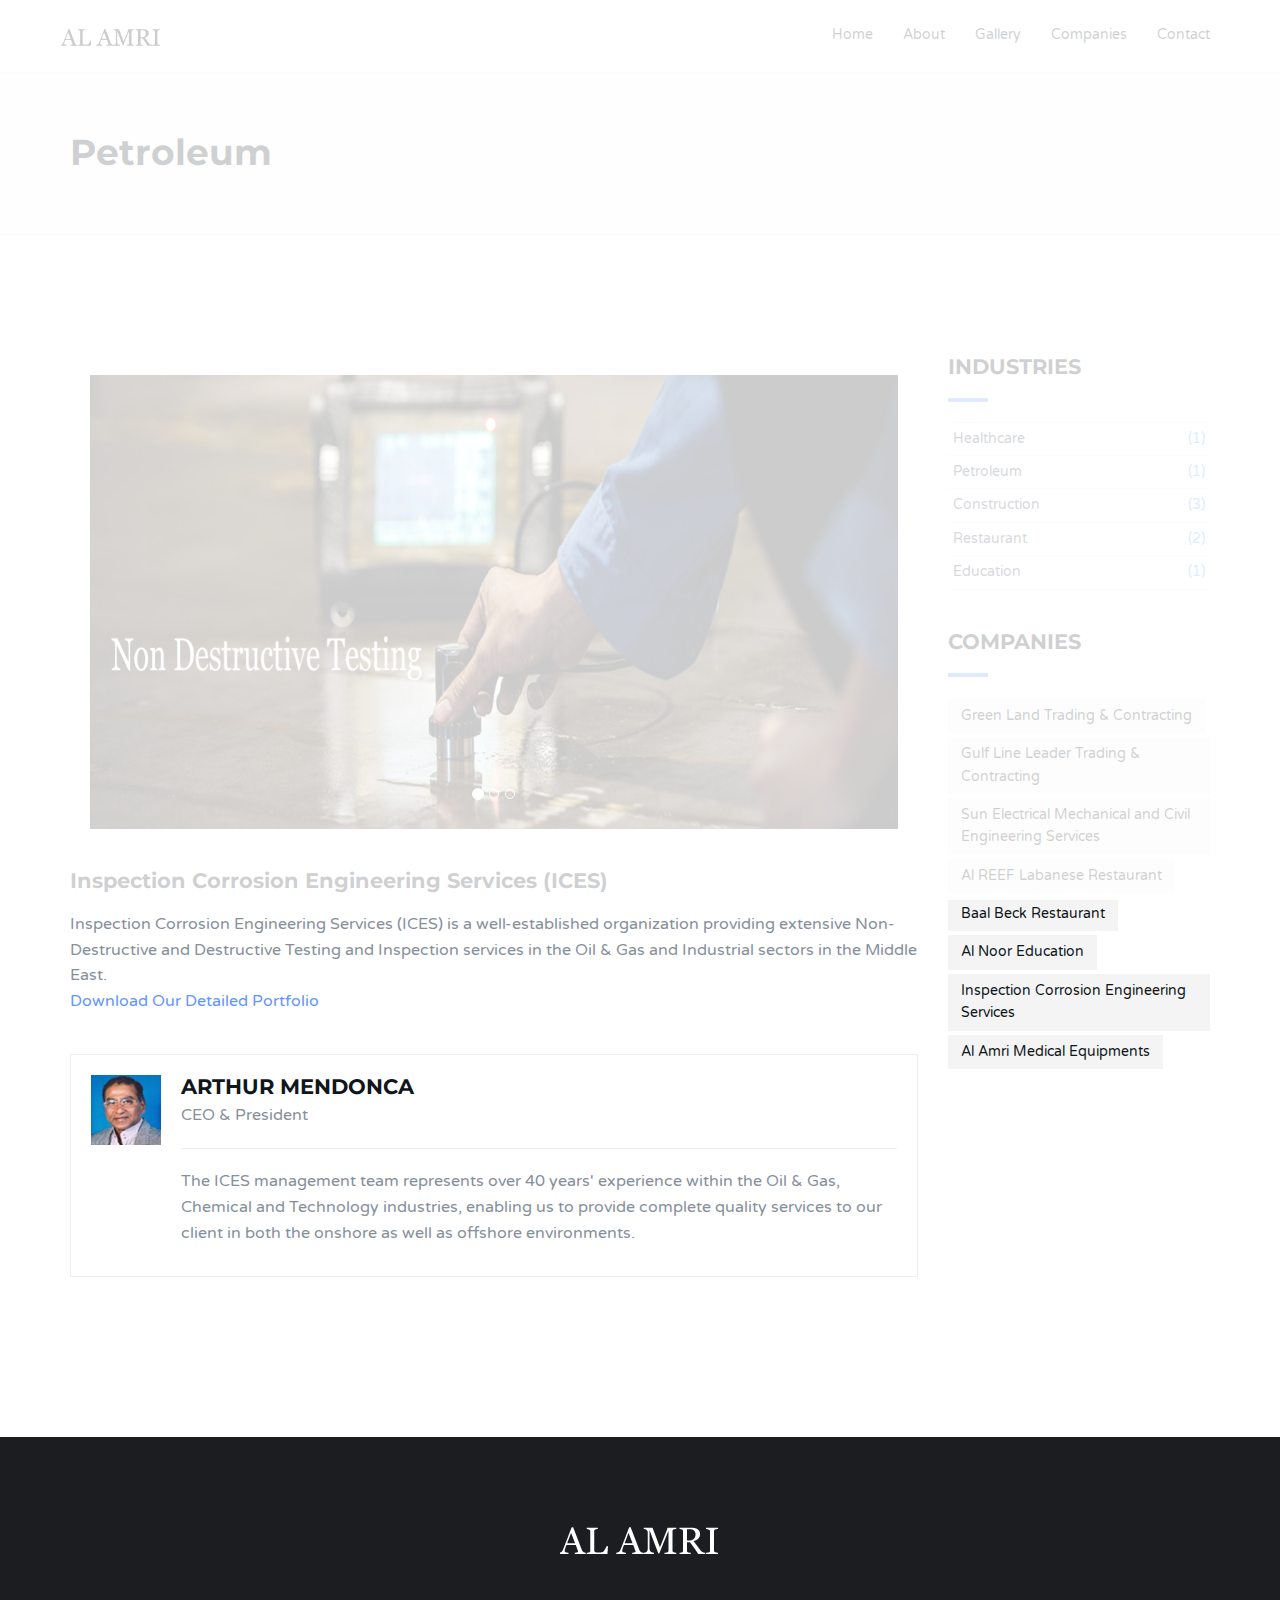
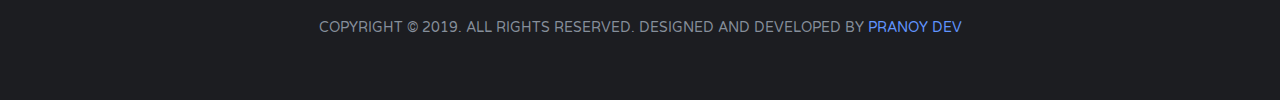
<file: petroleum.html>
<!DOCTYPE html>
<html lang="en">

<head>
	<meta charset="utf-8">
	<meta http-equiv="X-UA-Compatible" content="IE=edge">
	<meta name="viewport" content="width=device-width, initial-scale=1">
	<!-- The above 3 meta tags *must* come first in the head; any other head content must come *after* these tags -->

	<title>Al Amri Petroleum</title>

	<!-- Google font -->
	<link href="https://fonts.googleapis.com/css?family=Montserrat:400,700%7CVarela+Round" rel="stylesheet">

	<!-- Bootstrap -->
	<link type="text/css" rel="stylesheet" href="css/bootstrap.min.css" />

	<!-- Owl Carousel -->
	<link type="text/css" rel="stylesheet" href="css/owl.carousel.css" />
	<link type="text/css" rel="stylesheet" href="css/owl.theme.default.css" />

	<!-- Magnific Popup -->
	<link type="text/css" rel="stylesheet" href="css/magnific-popup.css" />

	<!-- Font Awesome Icon -->
	<link rel="stylesheet" href="css/font-awesome.min.css">

	<!-- Custom stlylesheet -->
	<link type="text/css" rel="stylesheet" href="css/style.css" />

	<!-- HTML5 shim and Respond.js for IE8 support of HTML5 elements and media queries -->
	<!-- WARNING: Respond.js doesn't work if you view the page via file:// -->
	<!--[if lt IE 9]>
		<script src="https://oss.maxcdn.com/html5shiv/3.7.3/html5shiv.min.js"></script>
		<script src="https://oss.maxcdn.com/respond/1.4.2/respond.min.js"></script>
	<![endif]-->

	<script type="text/javascript">
		$(document).ready(function(){
			$("#myCarousel").carousel({
				interval : false
			});
		});
		</script>
		<style type="text/css">
		.carousel{
			background: #2f4357;
			margin-top: 20px;
		}
		.carousel .item{
			min-height: 100px; /* Prevent carousel from being distorted if for some reason image doesn't load */
		}
		.carousel .item img{
			margin: 0 auto; /* Align slide image horizontally center */
		}
		.bs-example{
			margin: 20px;
		}
		</style>
</head>

<body>

	<!-- Header -->
	<header>

		<!-- Nav -->
		<nav id="nav" class="navbar">
			<div class="container">

				<div class="navbar-header">
					<!-- Logo -->
					<div class="navbar-brand">
						<a href="index.html">
							<img class="logo" src="img/logo.png" alt="logo">
						</a>
					</div>
					<!-- /Logo -->

					<!-- Collapse nav button -->
					<div class="nav-collapse">
						<span></span>
					</div>
					<!-- /Collapse nav button -->
				</div>

				<!--  Main navigation  -->
				<ul class="main-nav nav navbar-nav navbar-right">
					<li><a href="index.html#home">Home</a></li>
					<li><a href="index.html#about">About</a></li>
					<li><a href="index.html#portfolio">Gallery</a></li>
					<li><a href="index.html#service">Companies</a></li>
					<li><a href="index.html#contact">Contact</a></li>
				</ul>
				<!-- /Main navigation -->

			</div>
		</nav>
		<!-- /Nav -->

		<!-- header wrapper -->
		<div class="header-wrapper sm-padding bg-grey">
			<div class="container">
				<h2>Petroleum</h2>
				
			</div>
		</div>
		<!-- /header wrapper -->

	</header>
	<!-- /Header -->

	<!-- Blog -->
	<div id="blog" class="section md-padding">

		<!-- Container -->
		<div class="container">

			<!-- Row -->
			<div class="row">

				<!-- Main -->
				<main id="main" class="col-md-9">
					<div class="blog">
						<div class="blog-img">
							
							<div class="bs-example">
									<div id="myCarousel" class="carousel slide" data-interval="2500" data-ride="carousel">
										<!-- Carousel indicators -->
										<ol class="carousel-indicators">
											<li data-target="#myCarousel" data-slide-to="0" class="active"></li>
											<li data-target="#myCarousel" data-slide-to="1"></li>
											<li data-target="#myCarousel" data-slide-to="2"></li>
										</ol>   
									   <!-- Wrapper for carousel items -->
										<div class="carousel-inner">
											<div class="active item">
												<img src="./img/petrol1.png" alt="First Slide">
												<div class="carousel-caption">
												 
												 
												</div>
											</div>
											<div class="item">
												<img src="./img/petrol2.png" alt="Second Slide">
												<div class="carousel-caption">
												
												 
												</div>
											</div>
											<div class="item">
												<img src="./img/petrol3.png" alt="Third Slide">
												<div class="carousel-caption">
												 
												 
												</div>
											</div>
										</div>
										
									</div>
								</div>
						</div>
						<div class="blog-content">
							
							<h3>Inspection Corrosion Engineering Services (ICES)</h3>
							<p>Inspection Corrosion Engineering Services (ICES) is a well-established organization providing extensive Non-Destructive and Destructive Testing and Inspection services in the Oil & Gas and Industrial sectors in the Middle East.<br>
							<a href="./files/ices.pdf">Download Our Detailed Portfolio</a></p>
						</div>

						

						<!-- blog author -->
						<div class="blog-author">
							<div class="media">
								<div class="media-left">

									<img class="media-object" src="./img/perso2.jpg" alt="">
									
								</div>
								<div class="media-body">
									<div class="media-heading">
										<h3>Arthur Mendonca</h3><br>
										<h7>CEO & President</h7>
										
									</div>
									<p>The ICES management team represents over 40 years' experience within the Oil & Gas, Chemical and Technology industries, enabling us to provide complete quality services to our client in both the onshore as well as offshore environments. </p>
								</div>
							</div>
						</div>
						<!-- /blog author -->
				</main>
				<!-- /Main -->


				<!-- Aside -->
				<aside id="aside" class="col-md-3">

					<!-- Category -->
					<div class="widget">
						<h3 class="title">Industries</h3>
						<div class="widget-category">
							<a href="healthcare.html">Healthcare<span>(1)</span></a>
							<a href="petroleum.html">Petroleum<span>(1)</span></a>
							<a href="construction.html">Construction<span>(3)</span></a>
							<a href="restraunts.html">Restaurant<span>(2)</span></a>
							<a href="education.html">Education<span>(1)</span></a>
						</div>
					</div>
					<!-- /Category -->

					

					<!-- Tags -->
					<div class="widget">
						<h3 class="title">Companies</h3>
						<div class="widget-tags">
							<a href="construction.html">Green Land Trading & Contracting</a>
							<a href="construction.html">Gulf Line Leader Trading & Contracting</a>
							<a href="construction.html">Sun Electrical Mechanical and Civil Engineering Services</a>
							<a href="restraunts.html">Al REEF Labanese Restaurant</a>
							<a href="restraunts.html">Baal Beck Restaurant</a>
							<a href="education.html">Al Noor Education</a>
							<a href="petroleum.html">Inspection Corrosion Engineering Services</a>
							<a href="healthcare.html">Al Amri Medical Equipments</a>
						</div>
					</div>
					<!-- /Tags -->

				</aside>
				<!-- /Aside -->

			</div>
			<!-- /Row -->

		</div>
		<!-- /Container -->

	</div>
	<!-- /Blog -->

	<!-- Footer -->
	<footer id="footer" class="sm-padding bg-dark">

		<!-- Container -->
		<div class="container">

			<!-- Row -->
			<div class="row">

				<div class="col-md-12">

					<!-- footer logo -->
					<div class="footer-logo">
						<a href="index.html"><img src="img/logo-alt.png" alt="logo"></a>
					</div>
					<!-- /footer logo -->

					

					<!-- footer copyright -->
					<div class="footer-copyright">
						<p>Copyright © 2019. All Rights Reserved. DESIGNED AND DEVELOPED by <a href="https://iodev.co.in" target="_blank">Pranoy Dev</a></p>
					</div>
					<!-- /footer copyright -->

				</div>

			</div>
			<!-- /Row -->

		</div>
		<!-- /Container -->

	</footer>
	<!-- /Footer -->

	<!-- Back to top -->
	<div id="back-to-top"></div>
	<!-- /Back to top -->

	<!-- Preloader -->
	<div id="preloader">
		<div class="preloader">
			<span></span>
			<span></span>
			<span></span>
			<span></span>
		</div>
	</div>
	<!-- /Preloader -->

	<!-- jQuery Plugins -->
	<script type="text/javascript" src="js/jquery.min.js"></script>
	<script type="text/javascript" src="js/bootstrap.min.js"></script>
	<script type="text/javascript" src="js/owl.carousel.min.js"></script>
	<script type="text/javascript" src="js/jquery.magnific-popup.js"></script>
	<script type="text/javascript" src="js/main.js"></script>

</body>

</html>
</file>
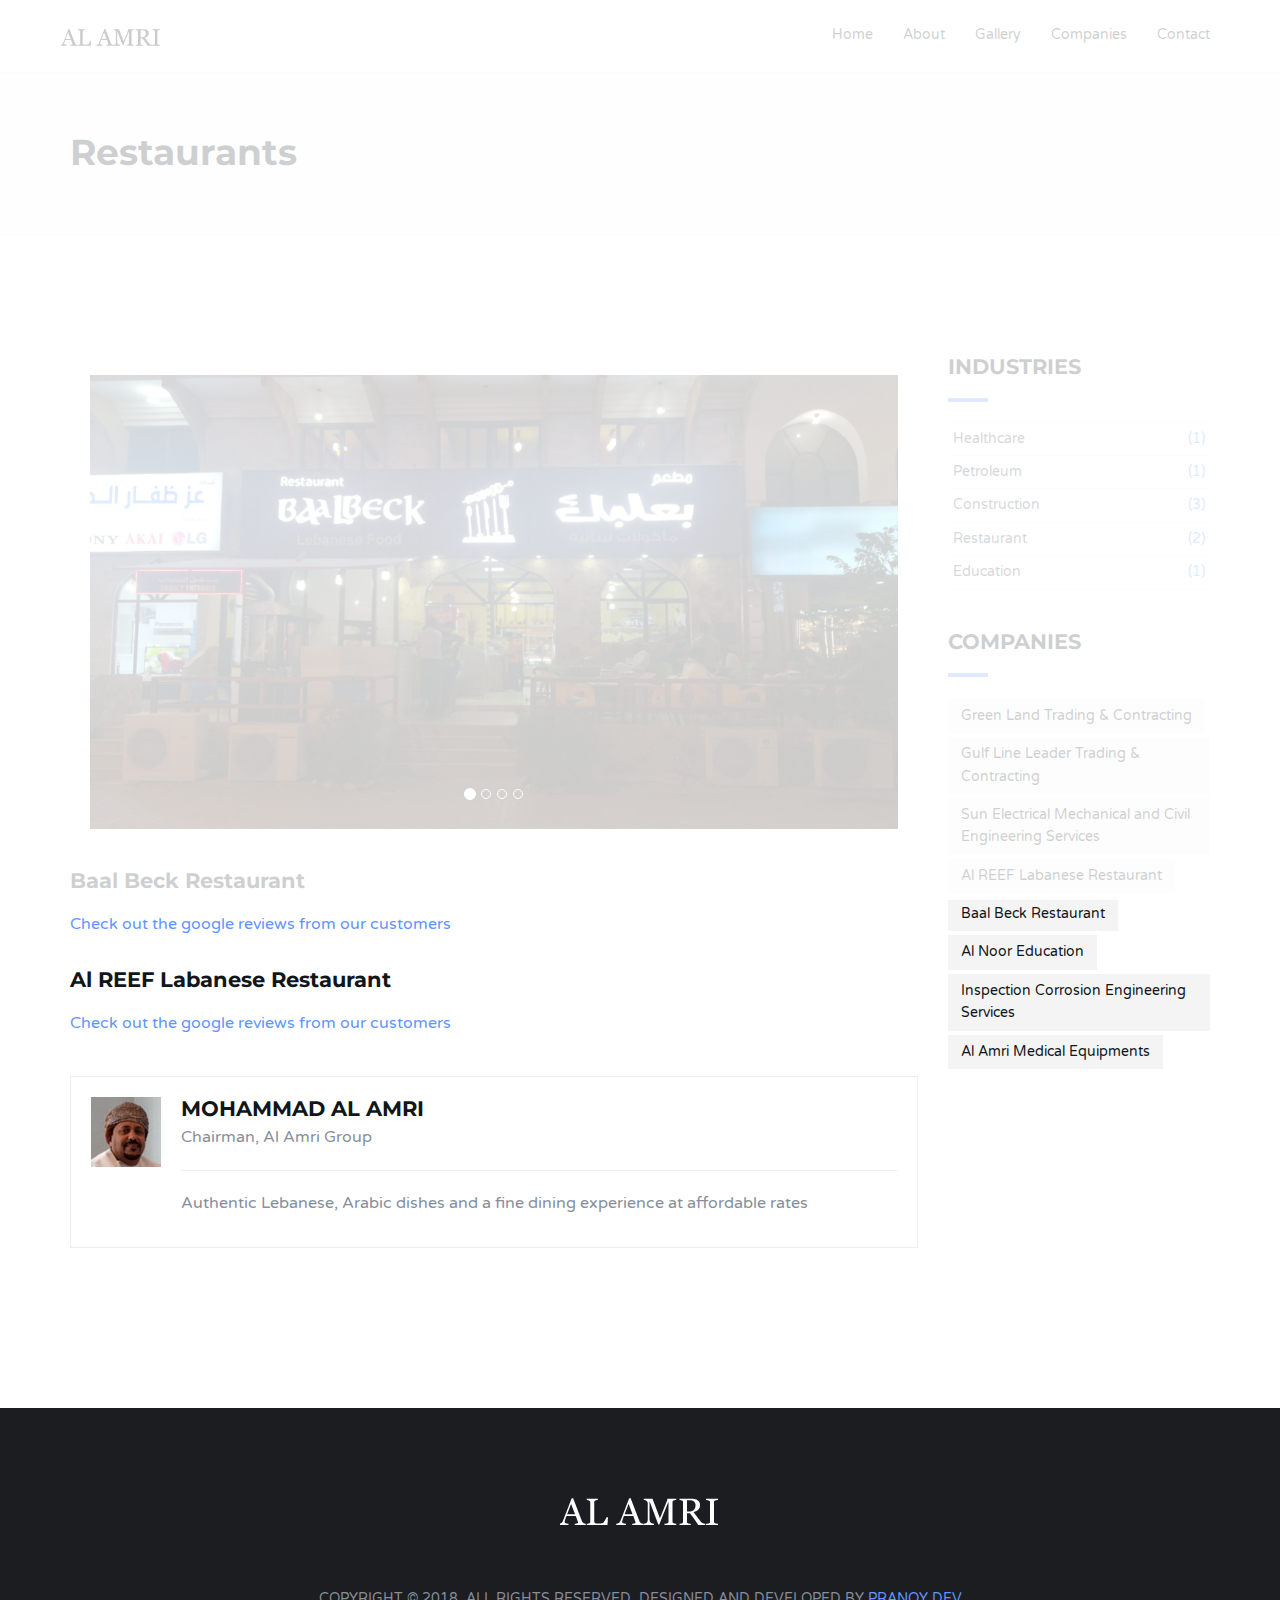
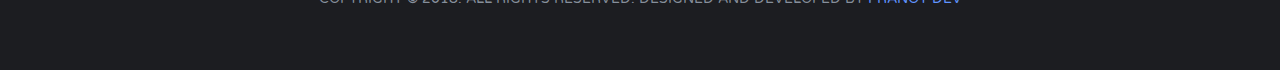
<file: restraunts.html>
<!DOCTYPE html>
<html lang="en">

<head>
	<meta charset="utf-8">
	<meta http-equiv="X-UA-Compatible" content="IE=edge">
	<meta name="viewport" content="width=device-width, initial-scale=1">
	<!-- The above 3 meta tags *must* come first in the head; any other head content must come *after* these tags -->

	<title>Al Amri Restaurant</title>

	<!-- Google font -->
	<link href="https://fonts.googleapis.com/css?family=Montserrat:400,700%7CVarela+Round" rel="stylesheet">

	<!-- Bootstrap -->
	<link type="text/css" rel="stylesheet" href="css/bootstrap.min.css" />

	<!-- Owl Carousel -->
	<link type="text/css" rel="stylesheet" href="css/owl.carousel.css" />
	<link type="text/css" rel="stylesheet" href="css/owl.theme.default.css" />

	<!-- Magnific Popup -->
	<link type="text/css" rel="stylesheet" href="css/magnific-popup.css" />

	<!-- Font Awesome Icon -->
	<link rel="stylesheet" href="css/font-awesome.min.css">

	<!-- Custom stlylesheet -->
	<link type="text/css" rel="stylesheet" href="css/style.css" />

	<!-- HTML5 shim and Respond.js for IE8 support of HTML5 elements and media queries -->
	<!-- WARNING: Respond.js doesn't work if you view the page via file:// -->
	<!--[if lt IE 9]>
		<script src="https://oss.maxcdn.com/html5shiv/3.7.3/html5shiv.min.js"></script>
		<script src="https://oss.maxcdn.com/respond/1.4.2/respond.min.js"></script>
	<![endif]-->

	<script type="text/javascript">
		$(document).ready(function(){
			$("#myCarousel").carousel({
				interval : false
			});
		});
		</script>
		<style type="text/css">
		.carousel{
			background: #2f4357;
			margin-top: 20px;
		}
		.carousel .item{
			min-height: 100px; /* Prevent carousel from being distorted if for some reason image doesn't load */
		}
		.carousel .item img{
			margin: 0 auto; /* Align slide image horizontally center */
		}
		.bs-example{
			margin: 20px;
		}
		</style>
</head>

<body>

	<!-- Header -->
	<header>

		<!-- Nav -->
		<nav id="nav" class="navbar">
			<div class="container">

				<div class="navbar-header">
					<!-- Logo -->
					<div class="navbar-brand">
						<a href="index.html">
							<img class="logo" src="img/logo.png" alt="logo">
						</a>
					</div>
					<!-- /Logo -->

					<!-- Collapse nav button -->
					<div class="nav-collapse">
						<span></span>
					</div>
					<!-- /Collapse nav button -->
				</div>

				<!--  Main navigation  -->
				<ul class="main-nav nav navbar-nav navbar-right">
					<li><a href="index.html#home">Home</a></li>
					<li><a href="index.html#about">About</a></li>
					<li><a href="index.html#portfolio">Gallery</a></li>
					<li><a href="index.html#service">Companies</a></li>
					<li><a href="index.html#contact">Contact</a></li>
				</ul>
				<!-- /Main navigation -->

			</div>
		</nav>
		<!-- /Nav -->

		<!-- header wrapper -->
		<div class="header-wrapper sm-padding bg-grey">
			<div class="container">
				<h2>Restaurants</h2>
				
			</div>
		</div>
		<!-- /header wrapper -->

	</header>
	<!-- /Header -->

	<!-- Blog -->
	<div id="blog" class="section md-padding">

		<!-- Container -->
		<div class="container">

			<!-- Row -->
			<div class="row">

				<!-- Main -->
				<main id="main" class="col-md-9">
					<div class="blog">
						<div class="blog-img">
							
							<div class="bs-example">
									<div id="myCarousel" class="carousel slide" data-interval="2500" data-ride="carousel">
										<!-- Carousel indicators -->
										<ol class="carousel-indicators">
											<li data-target="#myCarousel" data-slide-to="0" class="active"></li>
											<li data-target="#myCarousel" data-slide-to="1"></li>
											<li data-target="#myCarousel" data-slide-to="2"></li>
											<li data-target="#myCarousel" data-slide-to="3"></li>
										</ol>   
									   <!-- Wrapper for carousel items -->
										<div class="carousel-inner">
											<div class="active item">
												<img src="./img/rest1.jpg" alt="First Slide">
												<div class="carousel-caption">
												 
												  
												</div>
											</div>
											<div class="item">
												<img src="./img/rest2.jpg" alt="Second Slide">
												<div class="carousel-caption">
												
												 
												</div>
											</div>
											<div class="item">
												<img src="./img/rest3.jpg" alt="Third Slide">
												<div class="carousel-caption">
												 
												  
												</div>
											</div>

											<div class="item">
												<img src="./img/rest4.jpg" alt="Third Slide">
												<div class="carousel-caption">
												 
												  
												</div>
											</div>
										</div>
										
									</div>
								</div>
						</div>
						<div class="blog-content">
							
							<h3>Baal Beck Restaurant</h3>
							<p><a href="https://goo.gl/maps/GiaembVhqwJ2">Check out the google reviews from our customers</a> </p>
						</div>
						<div class="blog-content">
							
							<h3>Al REEF Labanese Restaurant</h3>
							<p><a href="https://goo.gl/maps/2pWtiZtFfa22">Check out the google reviews from our customers</a> </p>
						</div>

						

						<!-- blog author -->
						<div class="blog-author">
							<div class="media">
								<div class="media-left">

									<img class="media-object" src="./img/perso1.jpg" alt="">
									
								</div>
								<div class="media-body">
									<div class="media-heading">
										<h3>Mohammad Al Amri</h3><br><h7>Chairman, Al Amri Group</h7>
										
									</div>
									<p>Authentic Lebanese, Arabic dishes and a fine dining experience at affordable rates </p>
								</div>
							</div>
						</div>
						<!-- /blog author -->
				</main>
				<!-- /Main -->


				<!-- Aside -->
				<aside id="aside" class="col-md-3">

					<!-- Category -->
					<div class="widget">
						<h3 class="title">Industries</h3>
						<div class="widget-category">
							<a href="healthcare.html">Healthcare<span>(1)</span></a>
							<a href="petroleum.html">Petroleum<span>(1)</span></a>
							<a href="construction.html">Construction<span>(3)</span></a>
							<a href="restraunts.html">Restaurant<span>(2)</span></a>
							<a href="education.html">Education<span>(1)</span></a>
						</div>
					</div>
					<!-- /Category -->

					

					<!-- Tags -->
					<div class="widget">
						<h3 class="title">Companies</h3>
						<div class="widget-tags">
							<a href="construction.html">Green Land Trading & Contracting</a>
							<a href="construction.html">Gulf Line Leader Trading & Contracting</a>
							<a href="construction.html">Sun Electrical Mechanical and Civil Engineering Services</a>
							<a href="restraunts.html">Al REEF Labanese Restaurant</a>
							<a href="restraunts.html">Baal Beck Restaurant</a>
							<a href="education.html">Al Noor Education</a>
							<a href="petroleum.html">Inspection Corrosion Engineering Services</a>
							<a href="healthcare.html">Al Amri Medical Equipments</a>
						</div>
					</div>
					<!-- /Tags -->

				</aside>
				<!-- /Aside -->

			</div>
			<!-- /Row -->

		</div>
		<!-- /Container -->

	</div>
	<!-- /Blog -->

	<!-- Footer -->
	<footer id="footer" class="sm-padding bg-dark">

		<!-- Container -->
		<div class="container">

			<!-- Row -->
			<div class="row">

				<div class="col-md-12">

					<!-- footer logo -->
					<div class="footer-logo">
						<a href="index.html"><img src="img/logo-alt.png" alt="logo"></a>
					</div>
					<!-- /footer logo -->

					

					<!-- footer copyright -->
					<div class="footer-copyright">
						<p>Copyright © 2018. All Rights Reserved. DESIGNED AND DEVELOPED by <a href="https://iodev.co.in" target="_blank">Pranoy Dev</a></p>
					</div>
					<!-- /footer copyright -->

				</div>

			</div>
			<!-- /Row -->

		</div>
		<!-- /Container -->

	</footer>
	<!-- /Footer -->

	<!-- Back to top -->
	<div id="back-to-top"></div>
	<!-- /Back to top -->

	<!-- Preloader -->
	<div id="preloader">
		<div class="preloader">
			<span></span>
			<span></span>
			<span></span>
			<span></span>
		</div>
	</div>
	<!-- /Preloader -->

	<!-- jQuery Plugins -->
	<script type="text/javascript" src="js/jquery.min.js"></script>
	<script type="text/javascript" src="js/bootstrap.min.js"></script>
	<script type="text/javascript" src="js/owl.carousel.min.js"></script>
	<script type="text/javascript" src="js/jquery.magnific-popup.js"></script>
	<script type="text/javascript" src="js/main.js"></script>

</body>

</html>
</file>
<file: css/style.css>
/*
Theme Name:
Author: yaminncco

Colors:
	Body 		  : #868F9B
	Headers 	: #10161A
	Primary 	: #6195FF
	Dark      : #FCFCFF
	Grey 		  : #F4F4F4 #FAFAFA #EEE

Fonts: Montserrat Varela Round

Table OF Contents
------------------------------------
1 > General
2 > Logo
3 > Navigation
4 > Header
5 > About
6 > Portfolio
7 > Services
8 >  Why choose us
9 >  Numbers
10 > Pricing
11 > Testimonial
12 > Team
13 > Blog
14 > Blog post
15 > Blog sidebar
16 > Contact
17 > Footer
18 > Responsive
19 > Owl theme
20 > Back to top
21 > Preloader

------------------------------------*/

/*------------------------------------*\
	General
\*------------------------------------*/


/*
Fade content bs-carousel with hero headers
Code snippet by maridlcrmn (Follow me on Twitter @maridlcrmn) for Bootsnipp.com
Image credits: unsplash.com
*/

/********************************/
/*       Fade Bs-carousel       */
/********************************/
.fade-carousel {
    position: relative;
    height: 100vh;
}
.fade-carousel .carousel-inner .item {
    height: 100vh;
}
.fade-carousel .carousel-indicators > li {
    margin: 0 2px;
    background-color: #126cf3;
    border-color: #4385f7;
    opacity: .7;
}
.fade-carousel .carousel-indicators > li.active {
  width: 10px;
  height: 10px;
  opacity: 0.2;
}

/********************************/
/*          Hero Headers        */
/********************************/
.hero {
    position: absolute;
    top: 50%;
    left: 50%;
    z-index: 3;
    color: #fff;
    text-align: center;
    text-transform: uppercase;
    text-shadow: 1px 1px 0 rgba(0,0,0,.75);
      -webkit-transform: translate3d(-50%,-50%,0);
         -moz-transform: translate3d(-50%,-50%,0);
          -ms-transform: translate3d(-50%,-50%,0);
           -o-transform: translate3d(-50%,-50%,0);
              transform: translate3d(-50%,-50%,0);
}
.hero h1 {
    font-size: 6em;    
    font-weight: bold;
    margin: 0;
    padding: 0;
}

.fade-carousel .carousel-inner .item .hero {
    opacity: 0;
    -webkit-transition: 2s all ease-in-out .1s;
       -moz-transition: 2s all ease-in-out .1s; 
        -ms-transition: 2s all ease-in-out .1s; 
         -o-transition: 2s all ease-in-out .1s; 
            transition: 2s all ease-in-out .1s; 
}
.fade-carousel .carousel-inner .item.active .hero {
    opacity: 0;
    -webkit-transition: 2s all ease-in-out .1s;
       -moz-transition: 2s all ease-in-out .1s; 
        -ms-transition: 2s all ease-in-out .1s; 
         -o-transition: 2s all ease-in-out .1s; 
            transition: 2s all ease-in-out .1s;    
}

/********************************/
/*            Overlay           */
/********************************/
.overlay {
    position: absolute;
    width: 100%;
    height: 100%;
    z-index: 2;
    background-color: #0b121d00;
    
}

/********************************/
/*          Custom Buttons      */
/********************************/
.btn.btn-lg {padding: 10px 40px;}
.btn.btn-hero,
.btn.btn-hero:hover,
.btn.btn-hero:focus {
    color: #f5f5f5;
    background-color: #1abc9c;
    border-color: #1abc9c;
    outline: none;
    margin: 20px auto;
}

/********************************/
/*       Slides backgrounds     */
/********************************/
.fade-carousel .slides .slide-1, 
.fade-carousel .slides .slide-2,
.fade-carousel .slides .slide-3 {
  height: 100vh;
  background-size: cover;
  background-position: center center;
  background-repeat: no-repeat;
}
.fade-carousel .slides .slide-1 {
  background-image: url("../img/background1.jpg");
}
.fade-carousel .slides .slide-2 {
  background-image: url("../img/background2.jpg");
}
.fade-carousel .slides .slide-3 {
  background-image: url("../img/background3.jpg");
}

/********************************/
/*          Media Queries       */
/********************************/
@media screen and (min-width: 980px){
    .hero { width: 980px; }    
}
@media screen and (max-width: 640px){
    .hero h1 { font-size: 4em; }    
}




/* -- typography -- */

body {
    font-family: 'Varela Round', sans-serif;
    font-size: 16px;
    line-height: 1.6;
    overflow-x: hidden;
    color: #868F9B;
}

h1, h2, h3, h4, h5, h6 {
    font-family: 'Montserrat', sans-serif;
    font-weight: 700;
    margin-top: 0px;
    margin-bottom: 20px;
    color: #10161A;
}

h1 {
    font-size: 54px;
}

h2 {
    font-size: 36px;
}

h3 {
    font-size: 21px;
}

h4 {
    font-size: 18px;
}

h5 {
    font-size: 16px;

}

a {
    color: #6195FF;
    text-decoration: none;
    -webkit-transition: 0.2s opacity;
    transition: 0.2s opacity;
}

a:hover, a:focus {
    text-decoration: none;
    outline: none;
    opacity: 0.8;
    color: #6195FF;
}

.main-color {
    color: #6195FF;
}

.white-text {
    color: #FFF;
}

::-moz-selection {
    background-color: #6195FF;
    color: #FFF;
}

::selection {
    background-color: #6195FF;
    color: #FFF;
}

ul, ol {
    margin: 0;
    padding: 0;
    list-style: none
}

/* -- section  -- */

.section {
    position: relative;
}

.md-padding {
    padding-top: 120px;
    padding-bottom: 120px;
    vertical-align: center;
}

.sm-padding {
    padding-top: 60px;
    padding-bottom: 60px;
}


/* --  background section  -- */

.bg-grey {
    background-color: #FAFAFA;
    border-top: 1px solid #EEE;
    border-bottom: 1px solid #EEE;
}

.bg-dark {
    background-color: #1C1D21;
}


/* --  background image section  -- */

.bg-img {
    position: absolute;
    left: 0;
    top: 0;
    right: 0;
    bottom: 0;
    z-index: -1;
    background-position: center;
    background-size: cover;
    background-attachment: fixed;
}

.bg-img .overlay {
    position: absolute;
    left: 0;
    top: 0;
    right: 0;
    bottom: 0;
    opacity: .8;
    background: #1C1D21;
}


/* --  section header  -- */

.section-header {
    position: relative;
    margin-bottom: 60px;
}

.section-header .title {
    text-transform: capitalize;
}

.title:after {
    content:"";
  	display:block;
  	height:4px;
  	width:40px;
  	background-color: #6195FF;
    margin-top: 20px;
}

.text-center .title:after {
    margin: 20px auto 0px;
}

/* --  Input  -- */

input[type="text"], input[type="email"], input[type="password"], input[type="number"], input[type="date"], input[type="url"], input[type="tel"], textarea {
    height: 40px;
    width: 100%;
    border: none;
	  background: #F4F4F4;
    border-bottom: 2px solid #EEE;
    color: #354052;
    padding: 0px 10px;
    opacity: 0.5;
    -webkit-transition: 0.2s border-color, 0.2s opacity;
    transition: 0.2s border-color, 0.2s opacity;
}

textarea {
    padding: 10px 10px;
    min-height: 80px;
    resize: vertical;
}

input[type="text"]:focus, input[type="email"]:focus, input[type="password"]:focus, input[type="number"]:focus, input[type="date"]:focus, input[type="url"]:focus, input[type="tel"]:focus, textarea:focus {
    border-color: #6195FF;
    opacity: 1;
}

/* --  Buttons  -- */

.main-btn, .white-btn, .outline-btn {
    display: inline-block;
    padding: 10px 35px;
    margin: 3px;
    border: 2px solid transparent;
    border-radius: 3px;
    -webkit-transition: 0.2s opacity;
    transition: 0.2s opacity;
}

.main-btn {
    background: #6195FF;
    color: #FFF;
}

.white-btn {
    background: #FFF;
    color: #10161A !important;
}

.outline-btn {
    background: transparent;
    color: #6195FF !important;
    border-color: #6195FF;
}

.main-btn:hover, .white-btn:hover, .outline-btn:hover {
    opacity: 0.8;
}


/*------------------------------------*\
	Logo
\*------------------------------------*/

.navbar-brand {
    padding: 0;
}

.navbar-brand .logo, .navbar-brand .logo-alt {
    max-height: 50px;
    display: block;
}

#nav:not(.nav-transparent):not(.fixed-nav) .navbar-brand .logo-alt {
	display: none;
}

#nav.nav-transparent:not(.fixed-nav) .navbar-brand .logo {
	display: none;
}

#nav.fixed-nav .navbar-brand .logo-alt {
    display: none;
}

@media only screen and (max-width: 767px) {
    #nav.nav-transparent .navbar-brand .logo-alt {
        display: none !important;
    }
    #nav.nav-transparent .navbar-brand .logo {
        display: block !important;
    }
}


/*------------------------------------*\
	Navigation
\*------------------------------------*/

#nav {
    padding: 10px 0px;
    background: #FFF;
    -webkit-transition: 0.2s padding;
    transition: 0.2s padding;
    z-index: 999;
}

#nav.navbar {
    border: none;
    border-radius: 0;
    margin-bottom: 0px;
}

#nav.fixed-nav {
    position: fixed;
    left: 0;
    right: 0;
    padding: 0px 0px;
    background-color: #FFF !important;
    border-bottom: 1px solid #EEE;
}

#nav.nav-transparent {
    background: transparent;
}


/* -- default nav -- */

@media only screen and (min-width: 768px) {
    .main-nav li {
        padding: 0px 15px;
    }
    .main-nav li a {
        font-size: 14px;
        -webkit-transition: 0.2s color;
        transition: 0.2s color;
    }
    .main-nav>li>a {
        color: #10161A;
        padding: 15px 0px;
    }
    #nav.nav-transparent:not(.fixed-nav) .main-nav>li>a {
        color: #fff;
    }
    .main-nav>li>a:hover, .main-nav>li>a:focus, .main-nav>li.active>a {
        background: transparent;
        color: #6195FF;
    }
    .main-nav>li>a:after {
        content: "";
        display: block;
        background-color: #6195FF;
        height: 2px;
        width: 0%;
        -webkit-transition: 0.2s width;
        transition: 0.2s width;
    }
    .main-nav>li>a:hover:after, .main-nav>li.active>a:after {
        width: 100%;
    }
    /* dropdown */
    .has-dropdown {
        position: relative;
    }
    .has-dropdown>a:before {
        font-family: 'FontAwesome';
        content: "\f054";
        font-size: 6px;
        margin-left: 6px;
        float: right;
        -webkit-transform: rotate(90deg);
        -ms-transform: rotate(90deg);
        transform: rotate(90deg);
        -webkit-transition: 0.2s transform;
        transition: 0.2s transform;
    }
    .dropdown {
        position: absolute;
        right: -50%;
        top: 0;
        background-color: #6195FF;
        width: 200px;
        -webkit-box-shadow: 0px 5px 5px -5px rgba(53, 64, 82, 0.2);
        box-shadow: 0px 5px 5px -5px rgba(53, 64, 82, 0.2);
        -webkit-transform: translateY(15px) translateX(50%);
        -ms-transform: translateY(15px) translateX(50%);
        transform: translateY(15px) translateX(50%);
        opacity: 0;
        visibility: hidden;
        -webkit-transition: 0.2s all;
        transition: 0.2s all;
    }
    .main-nav>.has-dropdown>.dropdown {
        top: 100%;
        right: 50%;
    }
    .main-nav>.has-dropdown>.dropdown .dropdown.dropdown-left {
        right: 150%;
    }
    .dropdown li a {
        display: block;
        color: #FFF;
        border-top: 1px solid rgba(250, 250, 250, 0.1);
        padding: 10px 0px;
    }
    .dropdown li:nth-child(1) a {
        border-top: none;
    }
    .has-dropdown:hover>.dropdown {
        opacity: 1;
        visibility: visible;
        -webkit-transform: translateY(0px) translateX(50%);
        -ms-transform: translateY(0px) translateX(50%);
        transform: translateY(0px) translateX(50%);
    }
    .has-dropdown:hover>a:before {
        -webkit-transform: rotate(0deg);
        -ms-transform: rotate(0deg);
        transform: rotate(0deg);
    }
    .nav-collapse {
        display: none;
    }
}


/* -- mobile nav -- */

@media only screen and (max-width: 767px) {
    #nav {
        padding: 0px 0px;
    }
    #nav.nav-transparent {
        background: #FFF;
    }
    .main-nav {
        position: fixed;
        right: 0;
        height: calc(100vh - 80px);
        -webkit-box-shadow: 0px 80px 0px 0px #1C1D21;
        box-shadow: 0px 80px 0px 0px #1C1D21;
        max-width: 250px;
        width: 0%;
        -webkit-transform: translateX(100%);
        -ms-transform: translateX(100%);
        transform: translateX(100%);
        margin: 0;
        overflow-y: auto;
        background: #1C1D21;
        -webkit-transition: 0.2s all;
        transition: 0.2s all;
    }
    #nav.open .main-nav {
        -webkit-transform: translateX(0%);
        -ms-transform: translateX(0%);
        transform: translateX(0%);
        width: 100%;
    }
    .main-nav li {
        border-top: 1px solid rgba(250, 250, 250, 0.1);
    }
    .main-nav li a {
        display: block;
        color: #FFF;
        -webkit-transition: 0.2s all;
        transition: 0.2s all;
    }
    .main-nav>li.active {
        border-left: 6px solid #6195FF;
    }
    .main-nav li a:hover, .main-nav li a:focus {
        background-color: #6195FF;
        color: #FFF;
        opacity: 1;
    }
    .has-dropdown>a:after {
        content: "\f054";
        font-family: 'FontAwesome';
        float: right;
        -webkit-transition: 0.2s -webkit-transform;
        transition: 0.2s -webkit-transform;
        transition: 0.2s transform;
        transition: 0.2s transform, 0.2s -webkit-transform;
    }
    .dropdown {
        opacity: 0;
        visibility: hidden;
        height: 0;
        background: rgba(250, 250, 250, 0.1);
    }
    .dropdown li a {
        padding: 6px 10px;
    }
    .has-dropdown.open-drop>a:after {
        -webkit-transform: rotate(90deg);
        -ms-transform: rotate(90deg);
        transform: rotate(90deg);
    }
    .has-dropdown.open-drop>.dropdown {
        opacity: 1;
        visibility: visible;
        height: auto;
        -webkit-transition: 0.2s all;
        transition: 0.2s all;
    }
}


/* -- nav btn collapse -- */

.nav-collapse {
    position: relative;
    float: right;
    width: 40px;
    height: 40px;
    margin-top: 5px;
    margin-right: 5px;
    cursor: pointer;
    z-index: 99999;
}

.nav-collapse span {
    display: block;
    -webkit-transform: translate(-50%, -50%);
    -ms-transform: translate(-50%, -50%);
    transform: translate(-50%, -50%);
    position: absolute;
    top: 50%;
    left: 50%;
    width: 25px;
}

.nav-collapse span:before, .nav-collapse span:after {
    content: "";
    display: block;
}

.nav-collapse span, .nav-collapse span:before, .nav-collapse span:after {
    height: 4px;
    background: #10161A;
    -webkit-transition: 0.2s all;
    transition: 0.2s all;
}

.nav-collapse span:before {
    -webkit-transform: translate(0%, 10px);
    -ms-transform: translate(0%, 10px);
    transform: translate(0%, 10px);
}

.nav-collapse span:after {
    -webkit-transform: translate(0%, -14px);
    -ms-transform: translate(0%, -14px);
    transform: translate(0%, -14px);
}

#nav.open .nav-collapse span {
    background: transparent;
}

#nav.open .nav-collapse span:before {
    -webkit-transform: translateY(0px) rotate(-135deg);
    -ms-transform: translateY(0px) rotate(-135deg);
    transform: translateY(0px) rotate(-135deg);
}

#nav.open .nav-collapse span:after {
    -webkit-transform: translateY(-4px) rotate(135deg);
    -ms-transform: translateY(-4px) rotate(135deg);
    transform: translateY(-4px) rotate(135deg);
}


/*------------------------------------*\
	Header
\*------------------------------------*/

header {
    position: relative;
}

#home {
    height: 100vh;
}

#home .home-wrapper {
    position: absolute;
    left: 0px;
    right: 0px;
    top: 50%;
    -webkit-transform: translateY(-50%);
    -ms-transform: translateY(-50%);
    transform: translateY(-50%);
    text-align: center;
}

.home-content h1 {
  text-transform: uppercase;
}
.home-content button {
  margin-top: 20px;
}

.header-wrapper h2 {
    display: inline-block;
    margin-bottom: 0px;
}

.header-wrapper .breadcrumb {
    float: right;
    background: transparent;
    margin-bottom: 0px;
}

.header-wrapper .breadcrumb .breadcrumb-item.active {
    color: #868F9B;
}

.breadcrumb>li+li:before {
    color: #868F9B;
}


/*------------------------------------*\
	About
\*------------------------------------*/

.about {
    position: relative;
    text-align: center;
    padding: 40px 20px;
    border: 1px solid #EEE;
    margin: 15px 0px;
    vertical-align: middle;
}

.about i {
    font-size: 36px;
    color: #6195FF;
    margin-bottom: 20px;
}

.about:after {
    content: "";
    background-color: #1C1D21;
    position: absolute;
    left: 0;
    top: 0;
    bottom: 0;
    width: 0%;
    z-index: -1;
    -webkit-transition: 0.2s width;
    transition: 0.2s width;
}

.about:hover:after {
    width: 100%;
}

.about h3 {
    -webkit-transition: 0.2s color;
    transition: 0.2s color;
}

.about:hover h3 {
    color: #fff;
}


/*------------------------------------*\
	Portfolio
\*------------------------------------*/

.work {
    position: relative;
    padding: 20px;
}

.work>img {
  width: 100%;
}

.work .overlay {
    background: #1C1D21;
    position: absolute;
    top: 0px;
    left: 0px;
    right: 0px;
    bottom: 0px;
    opacity: 0;
    -webkit-transition: 0.2s opacity;
    transition: 0.2s opacity;
    -webkit-transition-delay: 0.2s;
    transition-delay: 0.2s;
}

.work:hover .overlay {
    -webkit-transition-delay: 0s;
    transition-delay: 0s;
    opacity: 0.8;
}

.work .work-content {
    position: absolute;
    left: 25px;
    right: 25px;
    top: 50%;
    text-align: center;
    -webkit-transform: translateY(-50%);
    -ms-transform: translateY(-50%);
    transform: translateY(-50%);
}

.work .work-content h3 {
    -webkit-transform: translateY(100%);
    -ms-transform: translateY(100%);
    transform: translateY(100%);
    opacity: 0;
    color: #FFF;
    margin-bottom: 10px;
    -webkit-transition: 0.2s all;
    transition: 0.2s all;
    -webkit-transition-delay: 0.1s;
    transition-delay: 0.1s;
}

.work:hover .work-content h3 {
    -webkit-transform: translateY(0%);
    -ms-transform: translateY(0%);
    transform: translateY(0%);
    opacity: 1;
    -webkit-transition-delay: 0.1s;
    transition-delay: 0.1s;
}

.work .work-content span {
    display: block;
    text-transform: uppercase;
    -webkit-transform: translateY(100%);
    -ms-transform: translateY(100%);
    transform: translateY(100%);
    opacity: 0;
    color: #6195FF;
    margin-bottom: 5px;
    -webkit-transition: 0.2s all;
    transition: 0.2s all;
    -webkit-transition-delay: 0.2s;
    transition-delay: 0.2s;
}

.work:hover .work-content span {
    -webkit-transform: translateY(0%);
    -ms-transform: translateY(0%);
    transform: translateY(0%);
    opacity: 1;
    -webkit-transition-delay: 0s;
    transition-delay: 0s;
}

.work .work-link {
    text-align: center;
    margin-top: 20px;
    opacity: 0;
    -webkit-transition: 0.2s opacity;
    transition: 0.2s opacity;
}

.work .work-link a {
    display: inline-block;
    width: 50px;
    height: 50px;
    background-color: #6195FF;
    color: #FFF;
    line-height: 50px;
    text-align: center;
}

.work:hover .work-link {
    -webkit-transition-delay: 0.2s;
    transition-delay: 0.2s;
    opacity: 1;
}


/*------------------------------------*\
	Services
\*------------------------------------*/

.service {
    position: relative;
    padding: 40px 20px 40px 70px;
    margin: 15px 0px;
    border: 1px solid #EEE;
}

.service i {
    position: absolute;
    left: 20px;
    text-align: center;
    font-size: 32px;
    color: #6195FF;
    border-radius: 50%;
}

.service:after {
    content: "";
    background-color: #1C1D21;
    position: absolute;
    left: 0;
    top: 0;
    bottom: 0;
    width: 0%;
    z-index: -1;
    -webkit-transition: 0.2s width;
    transition: 0.2s width;
}

.service:hover:after {
    width: 100%;
}

.service h3 {
  -webkit-transition: 0.2s color;
  transition: 0.2s color;
  color: #10161A;
}

.service:hover h3 {
    color: #fff;
}
.service:hover h5 {
    color: #fff;
}

/*------------------------------------*\
	Why choose us
\*------------------------------------*/

.feature {
    margin: 15px 0px;
}
.feature i {
    float: left;
    padding: 5px;
    border-radius: 50%;
    color: #6195FF;
    border: 1px solid #6195FF;
    margin-right: 5px;
}

/*------------------------------------*\
	Numbers
\*------------------------------------*/

.number {
    text-align: center;
    margin: 15px 0px;
}

.number i {
    color: #6195FF;
    font-size: 36px;
    margin-bottom: 20px;
}

.number h3 {
    font-size: 36px;
    margin-bottom: 10px;
}


/*------------------------------------*\
	Pricing
\*------------------------------------*/

.pricing {
    position: relative;
    text-align: center;
    border: 1px solid #EEE;
    background-color: #FFF;
    z-index: 11;
    margin: 15px 0px;
}

.pricing::after {
    content: "";
    background-color: #1C1D21;
    position: absolute;
    left: 0;
    right: 0;
    top: 0;
    height: 0%;
    z-index: -1;
    -webkit-transition: 0.2s height;
    transition: 0.2s height;
}

.pricing:hover:after {
    height: 100%;
}

.pricing .price-head {
    position: relative;
    margin-bottom: 20px;
}

.pricing .price-title {
    display: block;
    padding: 40px 0px 20px;
    text-transform: uppercase;
    -webkit-transition: 0.2s color;
    transition: 0.2s color;
}

.pricing:hover .price-title {
    color: #6195FF;
}

.pricing .price {
    position: relative;
    width: 140px;
    height: 140px;
    line-height: 140px;
    text-align: center;
    margin: auto;
    border-radius: 50%;
    border: 2px solid #6195FF;
}

.pricing .price h3 {
  font-size: 42px;
  margin: 0px;
  -webkit-transition: 0.2s color;
  transition: 0.2s color;
  -webkit-transform: translateY(-50%);
      -ms-transform: translateY(-50%);
          transform: translateY(-50%);
  top: 50%;
  position: absolute;
  left: 0;
  right: 0;
}

.pricing:hover .price h3 {
    color: #fff;
}

.pricing .duration {
    display: block;
    font-size: 14px;
    text-transform: uppercase;
    color: #10161A;
    -webkit-transition: 0.2s color;
    transition: 0.2s color;
}

.pricing:hover .duration {
    color: #fff;
}

.pricing .price-btn {
    padding-top: 20px;
    padding-bottom: 40px;
}

/*------------------------------------*\
	Testimonial
\*------------------------------------*/

.testimonial {
    margin: 15px 0px;
}

.testimonial-meta {
    position: relative;
    padding-left: 90px;
    height: 70px;
    margin-bottom: 20px;
    padding-top: 10px;
}

.testimonial img {
    position: absolute;
    left: 0;
    top: 0;
    width: 70px !important;
    height: 70px !important;
    border-radius: 50%;
}

.testimonial h3 {
    margin-bottom: 5px;
}

.testimonial span {
    font-size: 14px;
    color: #6195FF;
    text-transform: uppercase;
}


/*------------------------------------*\
	Team
\*------------------------------------*/

.team {
    position: relative;
    background-color: #F4F4F4;
    padding: 40px 20px;
    margin: 15px 0px;
}

.team::after {
    content: "";
    background-color: #1C1D21;
    position: absolute;
    left: 0;
    right: 0;
    top: 0;
    height: 0%;
    z-index: 1;
    -webkit-transition: 0.2s height;
    transition: 0.2s height;
}

.team:hover:after {
    height: 100%;
}

.team-img {
    position: relative;
    margin-bottom: 20px;
    z-index: 11;
}

.team-img>img {
  width: 100%;
}

.team .overlay {
    background: #1C1D21;
    position: absolute;
    bottom: 0;
    left: 0;
    right: 0;
    top: 0;
    opacity: 0;
    -webkit-transition: 0.2s opacity;
    transition: 0.2s opacity;
}

.team:hover .overlay {
    opacity: 0.8;
}

.team .team-content {
    text-align: center;
    position: relative;
    z-index: 11;
}

.team .team-content h3 {
    margin-bottom: 10px;
    -webkit-transition: 0.2s color;
    transition: 0.2s color;
}

.team .team-content span {
    font-size: 14px;
    text-transform: uppercase;
    -webkit-transition: 0.2s color;
    transition: 0.2s color;
}

.team:hover .team-content h3 {
    color: #FFF;
}

.team:hover .team-content span {
    color: #6195FF;
}

.team .team-social {
    position: absolute;
    top: 0;
    right: 0;
    opacity: 0;
    -webkit-transition: 0.2s opacity;
    transition: 0.2s opacity;
}

.team .team-social a {
    display: block;
    line-height: 50px;
    width: 50px;
    text-align: center;
    background-color: #6195FF;
    color: #FFF;
}

.team:hover .team-social {
    opacity: 1;
}


/*------------------------------------*\
	Blog
\*------------------------------------*/

.blog {
    background-color: #FFF;
    margin: 15px 0px;
}

.blog .blog-content {
    padding: 20px 20px 40px;
}

.blog .blog-meta {
    margin-bottom: 20px;
}

.blog .blog-meta li {
    display: inline-block;
    font-size: 14px;
    color: #10161A;
    margin-right: 10px;
}

.blog .blog-meta li i {
    color: #6195FF;
    margin-right: 5px;
}

/*------------------------------------*\
	Blog post
\*------------------------------------*/

#main .blog .blog-content {
  padding: 20px 0px 0px;
}

#main .blog {
  margin-top: 0px;
}

/* -- blog tags -- */

.blog-tags {
    margin: 40px 0px;
}

.blog-tags h5 {
    margin-bottom: 0;
    display: inline-block;
}

.blog-tags a {
    display: inline-block;
    padding: 6px 13px;
    font-size: 14px;
    margin: 2px 0px;
    background: #F4F4F4;
    color: #10161A;
}

.blog-tags a:hover {
  color: #FFF;
  background-color: #6195FF;
}

.blog-tags a i {
    margin-right: 3px;
    color: #6195FF;
}

.blog-tags a:hover i {
  color: #FFF;
}


/* -- blog author -- */

.blog-author {
    margin: 40px 0px;
}

.blog-author .media .media-left {
    padding-right: 20px;
}

.blog-author .media {
    padding: 20px;
    border: 1px solid #EEE;
}

.blog-author .media .media-heading {
    padding-bottom: 20px;
    margin-bottom: 20px;
    border-bottom: 1px solid #EEE;
}

.blog-author .media .media-heading h3 {
    display: inline-block;
    margin: 0;
    text-transform: uppercase;
}

.blog-author .media .media-heading .author-social {
  float: right;
}

.blog-author .author-social a {
    display: inline-block;
    width: 24px;
    height: 24px;
    text-align: center;
    line-height: 24px;
    border-radius: 3px;
    margin-left: 5px;
    color: #FFF;
    background-color: #6195FF;
}

/* -- blog comments -- */

.blog-comments {
    margin: 40px 0px;
}

.blog-comments .media {
    padding: 20px;
    background-color: #FFF;
    border-top: 1px solid #EEE;
    border-bottom: 0px;
    border-right: 1px solid #EEE;
    border-left: 1px solid #EEE;
    margin-top: 0px;
}

.blog-comments .media:first-child {
    border-bottom: 0px;
}

.blog-comments .media:last-child {
    border-bottom: 1px solid #EEE;
}

.blog-comments .media .media-left {
  padding-right: 20px;
}

.blog-comments .media .media-body .media-heading {
    text-transform: uppercase;
    margin-bottom:10px;
}

.blog-comments .media .media-body .media-heading .time {
    font-size: 12px;
    margin-left: 20px;
    font-weight: 400;
    color: #868F9B;
}

.blog-comments .media .media-body .media-heading .reply {
    float: right;
    margin: 0;
    font-size: 12px;
    text-transform: uppercase;
    font-weight: 400;
}

.blog-comments .media.author {
    background-color: #F4F4F4;
    border-color: #6195FF;
    border-bottom: 1px solid #6195FF;
}
.blog-comments .media.author>.media-body>.media-heading {
    color: #6195FF;
}

.blog-comments .media.author + .media {
    border-top: 0px;
}

/* blog reply form */

.reply-form {
    margin: 40px 0px;
}

.reply-form form .input, .reply-form form .input , .reply-form form textarea {
	margin-bottom:20px;
}

.reply-form form .input, .reply-form form .input {
    width: calc(50% - 10px);
    display: inline-block;
}

.reply-form form .input:nth-child(2) {
    margin-left: 15px;
}


/*------------------------------------*\
	Blog sidebar
\*------------------------------------*/

#aside .widget {
    margin-bottom: 40px;
}

.widget h3 {
  text-transform: uppercase;
}

/* -- search sidebar -- */

#aside .widget-search {
    position: relative;
}

#aside .widget-search .search-input {
    padding-right: 50px;
}

#aside .widget-search .search-btn {
    position: absolute;
    right: 0px;
	  bottom: 0px;
    width: 40px;
    height: 40px;
    border: none;
    line-height: 40px;
    background-color: transparent;
    color: #6195FF;
}

/* -- category sidebar -- */

.widget-category a {
    display: block;
    font-size: 14px;
    color: #354052;
    border-bottom: 1px solid #EEE;
    padding: 5px;
}

.widget-category a:nth-child(1) {
  border-top: 1px solid #EEE;
}

.widget-category a span {
    float: right;
    color: #6195FF;
}

.widget-category a:hover {
    color: #6195FF;
}

/* -- tags sidebar -- */

.widget-tags a {
  display: inline-block;
  padding: 6px 13px;
  font-size: 14px;
  margin: 2px 0px;
  background: #F4F4F4;
  color: #10161A;
}

.widget-tags a:hover {
  color: #FFF;
  background-color: #6195FF;
}

/* -- posts sidebar -- */

.widget-post {
    min-height: 70px;
    margin-bottom: 25px;
}

.widget-post img {
    display: block;
    float: left;
    margin-right: 10px;
    margin-top: 5px;
}

.widget-post a {
    display: block;
    color: #10161A;
}

.widget-post a:hover {
    color: #6195FF;
}

.widget-post .blog-meta {
    display: inline-block;
}

.widget-post .blog-meta li {
    display: inline-block;
    margin-right: 5px;
    color: #6195FF;
    font-size: 12px;
}

.widget-post li i {
    color: #6195FF;
    margin-right: 5px;
}



/*------------------------------------*\
	Contact
\*------------------------------------*/

.contact {
    margin: 15px 0px;
    text-align: center;
}

.contact i {
    font-size: 36px;
    color: #6195FF;
    margin-bottom: 20px;
}

.contact-form {
    text-align: center;
    margin-top: 40px;
}

.contact-form .input {
    margin-bottom: 20px;
}


.contact-form .input:nth-child(1), .contact-form .input:nth-child(2) {
    width: calc(50% - 10px);
}

.contact-form .input:nth-child(2) {
    margin-left: 15px;
}

/*------------------------------------*\
	Footer
\*------------------------------------*/

#footer {
    position: relative;
}

.footer-logo {
    text-align: center;
    margin-bottom: 40px;
}

.footer-logo>a>img {
    max-height: 80px;
}

.footer-follow {
    text-align: center;
    margin-bottom: 20px;
}

.footer-follow li {
    display: inline-block;
    margin-right: 10px;
    margin-bottom: 13px;
}

.footer-follow li a {
  display: inline-block;
  width: 50px;
  height: 50px;
  line-height: 50px;
  text-align: center;
  border-radius: 3px;
  background-color: #6195FF;
  color:#FFF;
}

.footer-copyright p {
    text-align: center;
    font-size: 14px;
    text-transform: uppercase;
    margin: 0;
}


/*------------------------------------*\
	Responsive
\*------------------------------------*/


@media only screen and (max-width: 991px) {}

@media only screen and (max-width: 767px) {
  .section-header h2.title {
  		font-size:31.5px;
	}

  .main-btn , .default-btn , .outline-btn , .white-btn  {
  		padding: 8px 22px;
  		font-size:14px;
	}

  .home-content h1 {
		font-size:36px;
	}

  .header-wrapper h2 {
      margin-bottom: 20px;
      text-align: center;
      display: block;
  }

  .header-wrapper .breadcrumb {
      float: none;
      text-align: center;
  }
}

@media only screen and (max-width: 480px) {
  #portfolio [class*='col-xs'] {
		  width:100%;
	}

  #numbers [class*='col-xs'] {
		  width:100%;
	}

  .contact-form .input:nth-child(1), .contact-form .input:nth-child(2) {
      width: 100%;
  }
  .contact-form .input:nth-child(2) {
      margin-left: 0px;
  }

  .reply-form form .input, .reply-form form .input {
      width: 100%;
  }
  .reply-form form .input:nth-child(2) {
      margin-left: 0px;
  }



  .blog-author .media .media-left {
      display: block;
      padding-right: 0;
      margin-bottom: 20px;
  }
  .blog-author .media {
      text-align: center;
  }
  .blog-author .media .media-heading .author-social {
      margin-top: 10px;
      float: none;
  }
  .blog-author .media .media-left img {
      margin: auto;
  }

  .blog-comments .media .media {
      margin:0px -15px;
  }
}



/*------------------------------------*\
	Owl theme
\*------------------------------------*/

/* -- dots -- */

.owl-theme .owl-dots .owl-dot span {
    border: none;
    background: #EEE;
    -webkit-transition: 0.2s all;
    transition: 0.2s all;
}

.owl-theme .owl-dots .owl-dot:hover span {
    background: #6195FF;
}
.owl-theme .owl-dots .owl-dot.active span {
	  background: #6195FF;
	  width:20px;
}

/* -- nav -- */

.owl-theme .owl-nav {
    opacity: 0;
    -webkit-transition: 0.2s opacity;
    transition: 0.2s opacity;
}

.owl-theme:hover .owl-nav {
    opacity: 1;
}

.owl-theme .owl-nav [class*='owl-'] {
    position: absolute;
    top: 50%;
    -webkit-transform: translateY(-50%);
        -ms-transform: translateY(-50%);
            transform: translateY(-50%);
    background: #6195FF;
    color: #FFF;
  	padding: 0px;
  	width: 50px;
  	height: 50px;
  	border-radius:3px;
  	line-height: 50px;
  	margin: 0;
}

.owl-theme .owl-prev {
    left: 0px;
}

.owl-theme .owl-next {
    right: 0px;
}

.owl-theme .owl-nav [class*='owl-']:hover {
    opacity: 0.8;
    background: #6195FF;
}


/*------------------------------------*\
	Back to top
\*------------------------------------*/

#back-to-top {
  	display:none;
  	position: fixed;
  	bottom: 20px;
  	right: 20px;
  	width: 50px;
  	height: 50px;
  	line-height: 50px;
  	text-align: center;
  	background: #6195FF;
  	border-radius:3px;
  	color: #FFF;
  	z-index: 9999;
    -webkit-transition: 0.2s opacity;
    transition: 0.2s opacity;
  	cursor: pointer;
}

#back-to-top:after {
    content: "\f106";
    font-family: 'FontAwesome';
}

#back-to-top:hover {
    opacity: 0.8;
}

/*------------------------------------*\
	Preloader
\*------------------------------------*/


#preloader {
    position: fixed;
    left: 0;
    top: 0;
    bottom: 0;
    right: 0;
    background-color: #FFF;
    z-index: 99999;
}

.preloader {
    position: absolute;
    left: 50%;
    top: 50%;
    -webkit-transform: translate(-50%, -50%);
        -ms-transform: translate(-50%, -50%);
            transform: translate(-50%, -50%);
}
.preloader span {
    display: inline-block;
    background-color: #6195FF;
    width: 25px;
    height: 25px;
    -webkit-animation: 1s preload ease-in-out infinite;
            animation: preload 1s ease-in-out infinite;
    -webkit-transform: scale(0);
        -ms-transform: scale(0);
            transform: scale(0);
    border-radius:50%;
}

.preloader span:nth-child(1) {
    -webkit-animation-delay: 0s;
            animation-delay: 0s;
}

.preloader span:nth-child(2) {
    -webkit-animation-delay: 0.1s;
            animation-delay: 0.1s;
}

.preloader span:nth-child(3) {
    -webkit-animation-delay: 0.15s;
            animation-delay: 0.15s;
}

.preloader span:nth-child(4) {
    -webkit-animation-delay: 0.2s;
            animation-delay: 0.2s;
}

@-webkit-keyframes preload {
	0% {
	   -webkit-transform:scale(0);
	           transform:scale(0);
	}
  50% {
    -webkit-transform:scale(1);
            transform:scale(1);
  }
  100% {
    -webkit-transform:scale(0);
            transform:scale(0);
  }
}

@keyframes preload {
	0% {
	   -webkit-transform:scale(0);
	           transform:scale(0);
	}
  50% {
    -webkit-transform:scale(1);
            transform:scale(1);
  }
  100% {
    -webkit-transform:scale(0);
            transform:scale(0);
  }
}
</file>
